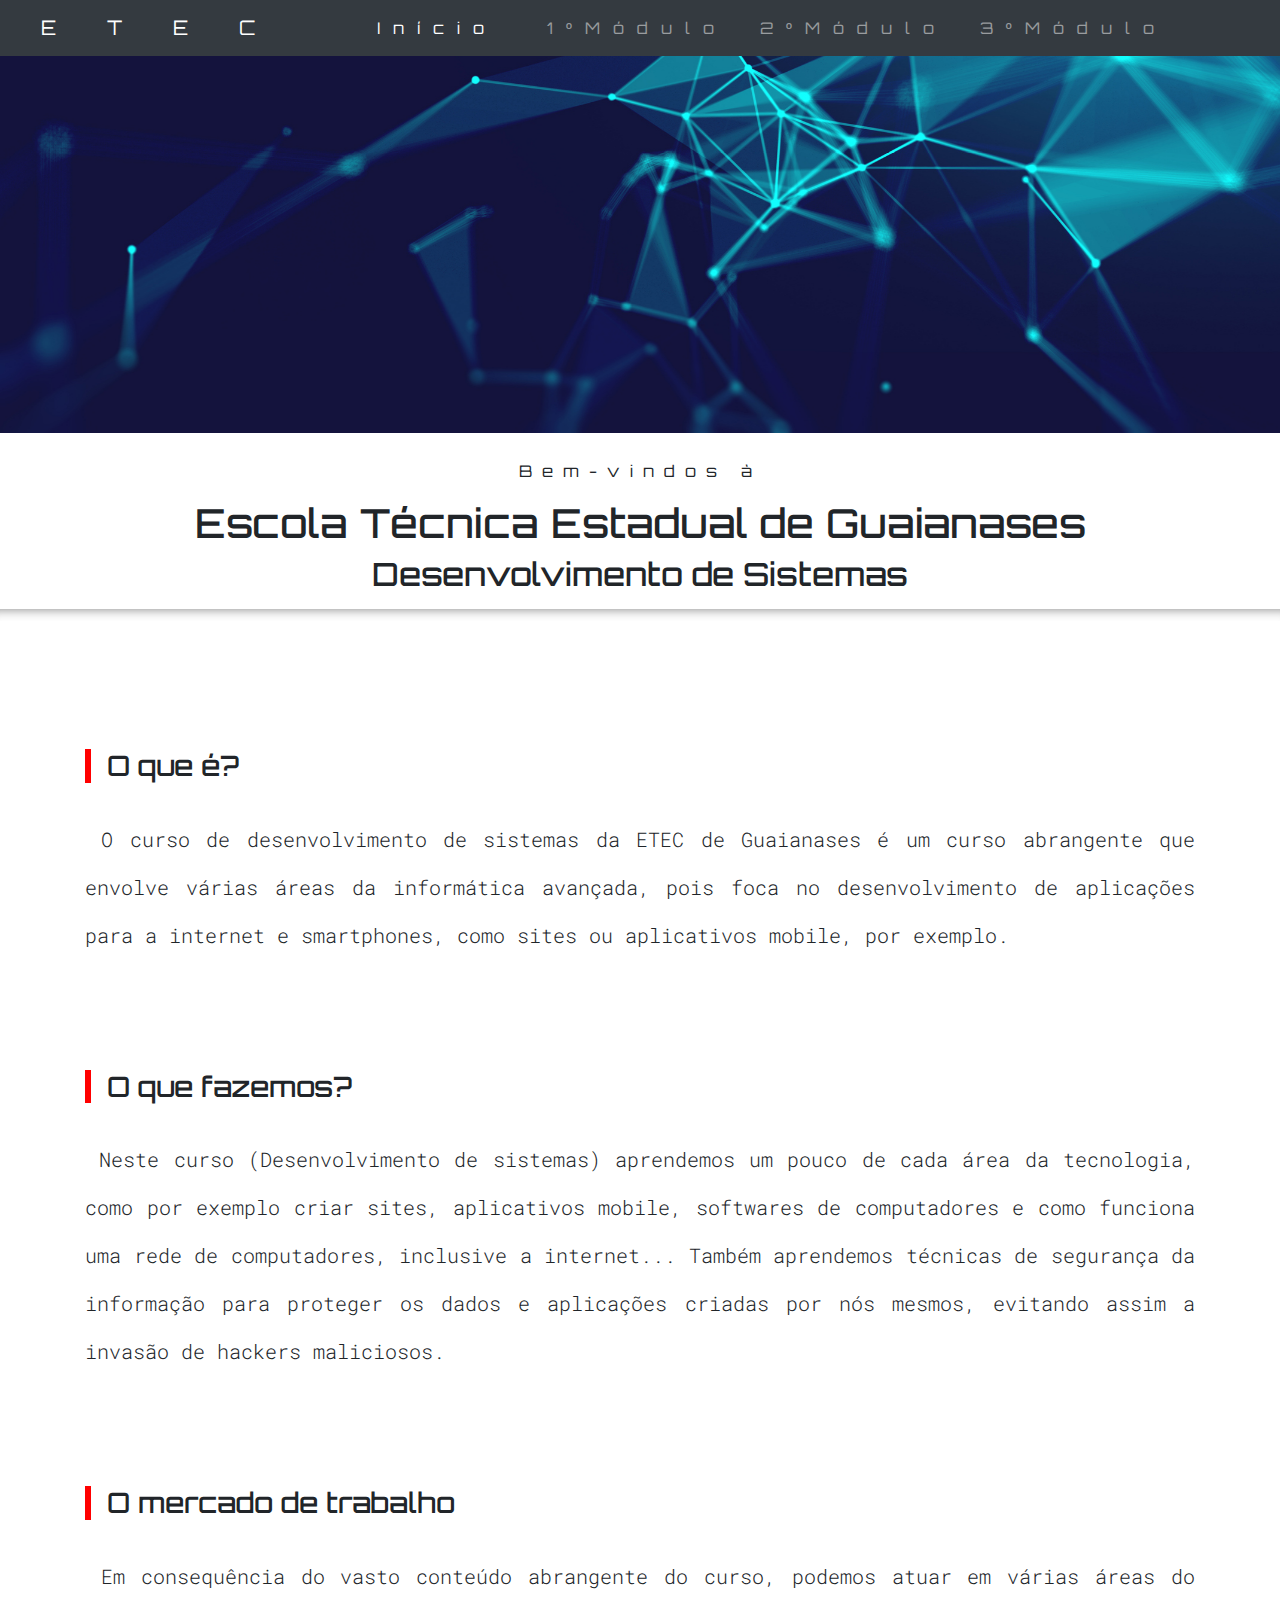
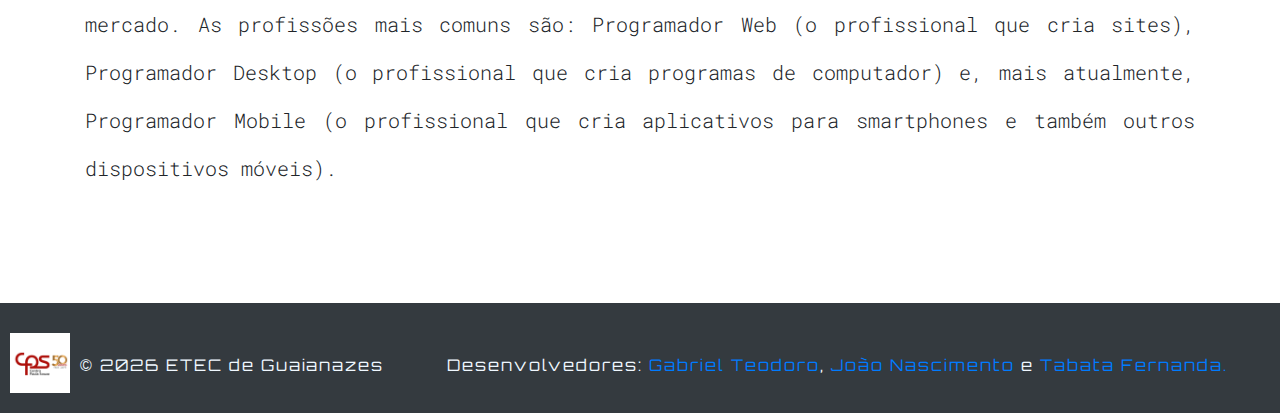
<file: index.html>
<!DOCTYPE html>
<html lang="pt-br">
    <head>
        <meta charset="UTF-8">
        <title>Curso - DS</title>
        <link rel="shortcut icon" type="image/x-icon" href="img/favicon.ico" />
        <link rel="stylesheet" type="text/css" href="css/bootstrap.min.css" />
        <link rel="stylesheet" type="text/css" href="css/style.css" />
    </head>
    <body>
        <header id="header">
            <nav class="navbar navbar-expand-lg navbar-dark bg-dark">
                <a class="navbar-brand" href="index.html">ETEC</a>
                    <button class="navbar-toggler" type="button" data-toggle="collapse" data-target="#navbarNav" aria-controls="navbarNav" aria-expanded="false" aria-label="Toggle navigation">
                        <span class="navbar-toggler-icon"></span>
                    </button>
                <div class="collapse navbar-collapse" id="navbarNav">
                    <ul class="navbar-nav">
                        <li class="nav-item active">
                            <a class="nav-link" href="index.html">Início &nbsp;<span class="sr-only">(current)</span></a>
                        </li>
                        <li class="nav-item">
                            <a class="nav-link" href="modulo1.html">1ºMódulo&nbsp;</a>
                        </li>
                        <li class="nav-item">
                            <a class="nav-link" href="#">2ºMódulo&nbsp;</a>
                        </li>
                        <li class="nav-item">
                            <a class="nav-link" href="#">3ºMódulo</a>
                        </li>
                    </ul>
                </div>
            </nav>

            <div id="carouselExampleSlidesOnly" class="carousel slide" data-ride="carousel">
                <div class="carousel-inner">
                    <div class="carousel-item active">
                        <img src="img/banner1.jpg" class="d-block w-100" alt="Banner 1" />
                    </div>
                    <div class="carousel-item">
                        <img src="img/banner2.jpg" class="d-block w-100" alt="Banner 2">
                    </div>
                    <div class="carousel-item">
                        <img src="img/banner3.jpg" class="d-block w-100" alt="Banner 3">
                    </div>
                </div>
            </div>
            <p class="welcome">Bem-vindos à</p>
            <hgroup>
                <h1 class="header-title">Escola Técnica Estadual de Guaianases</h1>
                <h2 class="header-title">Desenvolvimento de Sistemas</h2>
            </hgroup>
        </header>
        <hr>
        <main class="container">
                <section class="topics">
                    <h3>&nbsp;&nbsp;O que é?</h3>
                    <br>
                    <p class="lead">
                        &nbsp;O curso de desenvolvimento de sistemas da ETEC de Guaianases é um curso abrangente
                        que envolve várias áreas da informática avançada, pois foca no desenvolvimento de aplicações
                        para a internet e smartphones, como sites ou aplicativos mobile, por exemplo.
                    </p>
                </section>
                <section class="topics">
                    <h3>
                        &nbsp;&nbsp;O que fazemos?
                    </h3>
                        <br>
                        <p class="lead">
                            &nbsp;Neste curso (Desenvolvimento de sistemas) aprendemos um pouco de cada área da 
                            tecnologia, 
                            como por exemplo criar sites, aplicativos mobile, softwares de computadores e 
                            como funciona uma rede de computadores, inclusive a internet... 
                            Também aprendemos técnicas de segurança da informação para proteger os dados 
                            e aplicações criadas por nós mesmos, evitando assim a invasão de hackers maliciosos.
                        </p>
                </section>
                <section class="topics">
                    <h3>
                        &nbsp;&nbsp;O mercado de trabalho
                    </h3>
                    <br>
                    <p class="lead">
                        &nbsp;Em consequência do vasto conteúdo abrangente do curso, 
                        podemos atuar em várias áreas do mercado. As profissões mais comuns são: 
                        Programador Web (o profissional que cria sites), Programador Desktop (o profissional 
                        que cria programas de computador) e, mais atualmente, Programador Mobile (o profissional 
                        que cria aplicativos para smartphones e também outros dispositivos móveis).
                    </p>
                </section>
        </main>
        <footer class="footer">
            <div>
                <a href="#header" id="back2top">
                    <img src="img/cps.png" width="60" id="cps-image">
                </a>
                <p id="copyright"></p>
                <p id="developers">
                    Desenvolvedores: <a href="https://github.com/G4L1LE0/" target="_blank">Gabriel Teodoro</a>,
                    <a href="https://github.com/AbdulAlhazred200p" target="_blank">João Nascimento</a>
                    e <a href="https://github.com/t4b4t4F33h" target="_blank">Tabata Fernanda.</a>
                
                </p>
            </div>
        </footer>
        <!-- Bootstrap Dependencies ---------------------------------------------------------------------->
        <script src="https://code.jquery.com/jquery-3.3.1.slim.min.js" integrity="sha384-q8i/X+965DzO0rT7abK41JStQIAqVgRVzpbzo5smXKp4YfRvH+8abtTE1Pi6jizo" crossorigin="anonymous"></script>
        <script src="https://cdnjs.cloudflare.com/ajax/libs/popper.js/1.14.7/umd/popper.min.js" integrity="sha384-UO2eT0CpHqdSJQ6hJty5KVphtPhzWj9WO1clHTMGa3JDZwrnQq4sF86dIHNDz0W1" crossorigin="anonymous"></script>
        <script src="js/bootstrap.min.js"></script>

        <!-- jQuery -->
        <script src="https://ajax.googleapis.com/ajax/libs/jquery/2.1.1/jquery.min.js"></script>
        
        <script type="text/javascript">
            var lastScrollTop = 0;
            $(window).scroll(function(event){
                var st = $(this).scrollTop();
                
                if (st < lastScrollTop || st === 0)
                    $('.navbar').slideDown("fast");
                else
                    $('.navbar').slideUp("fast");
                
                lastScrollTop = st;
            });

            var date = new Date();
            document.getElementById("copyright").innerHTML = "&copy; " + date.getFullYear() + " ETEC de Guaianazes";
        </script>
    </body>
</html>
</file>
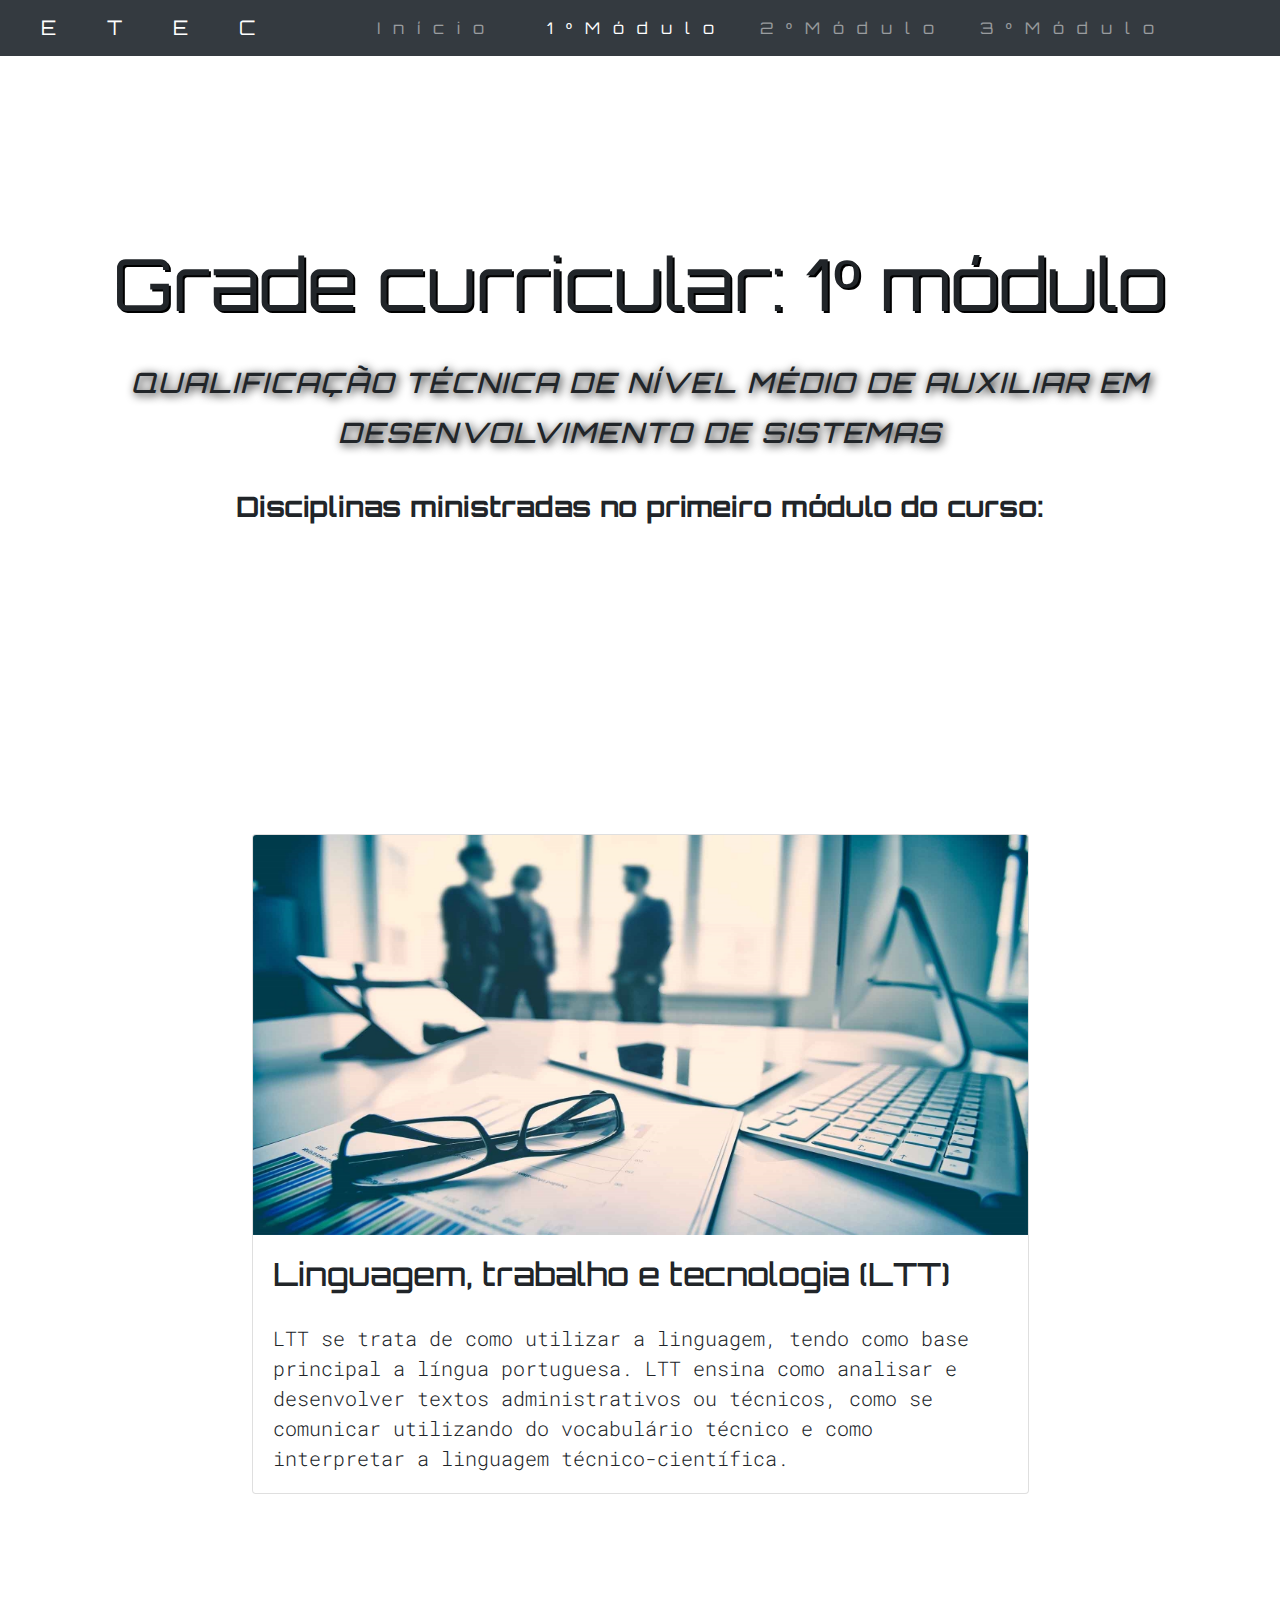
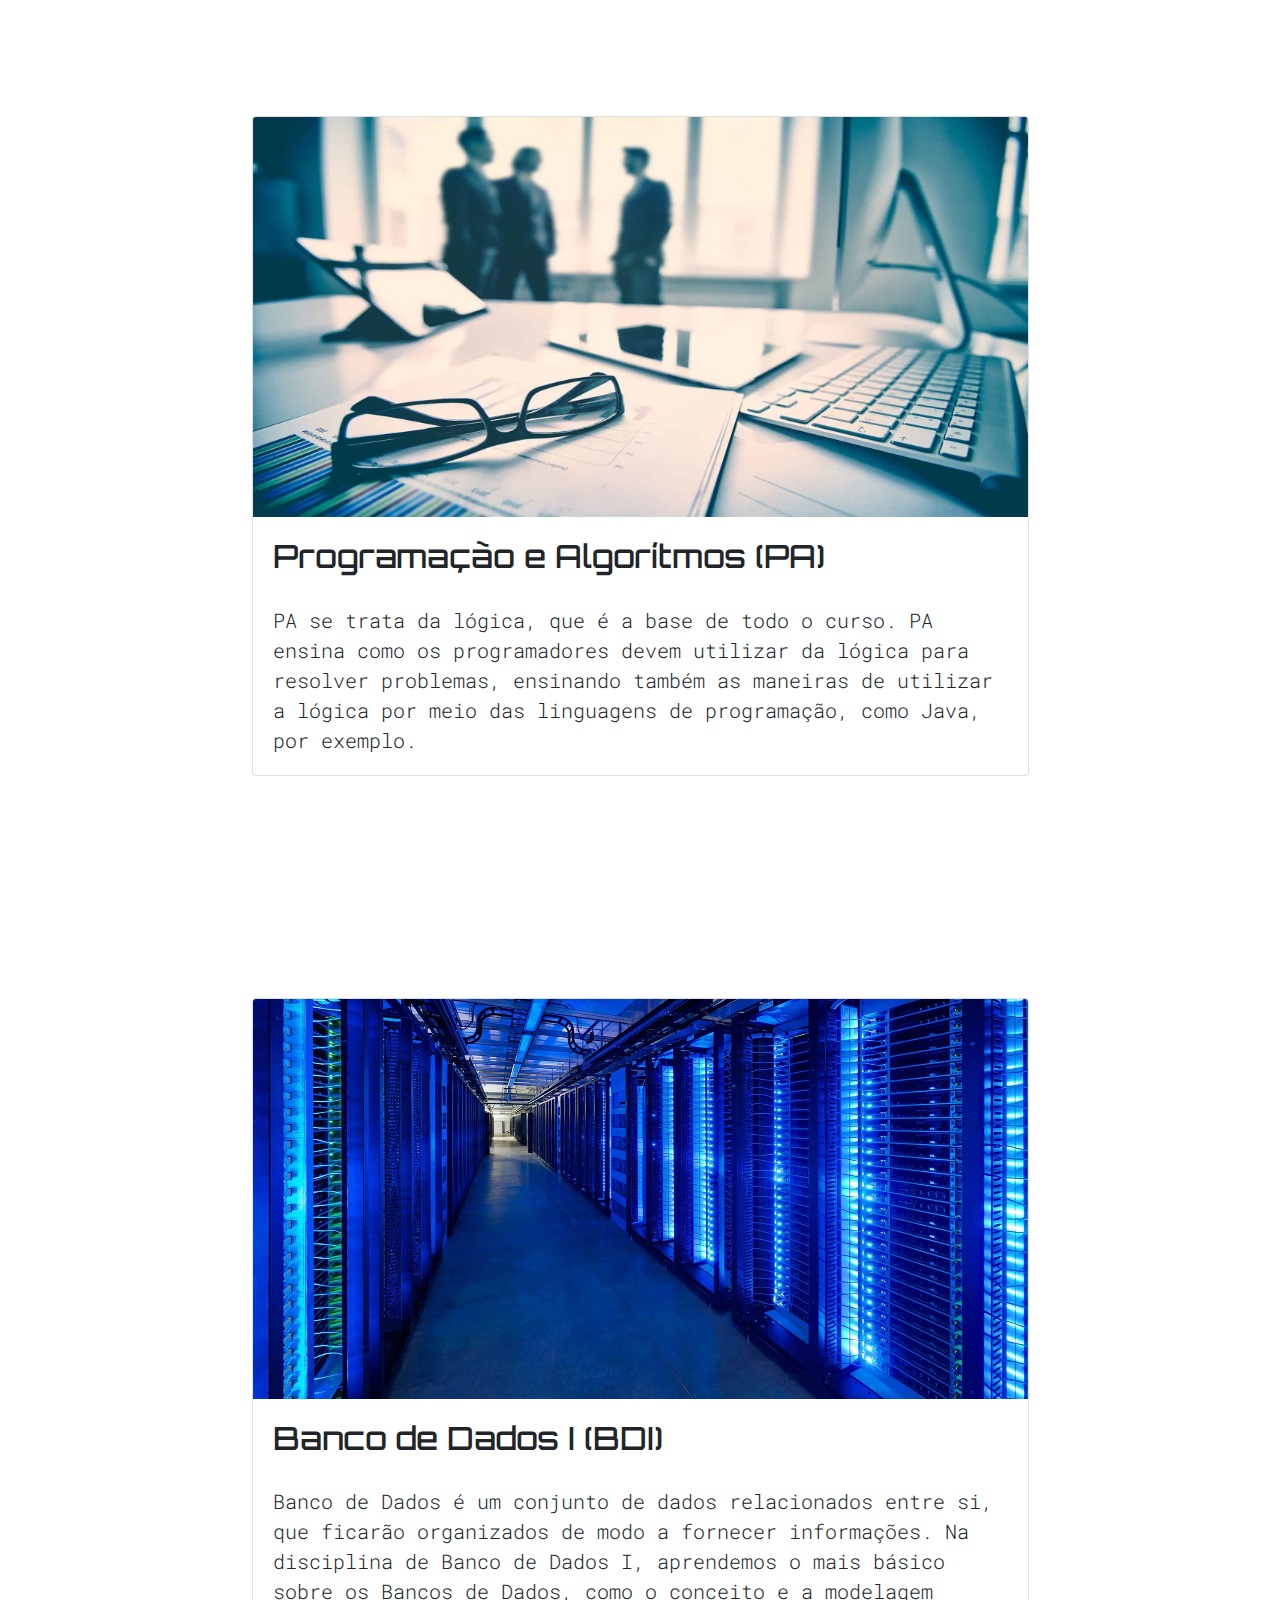
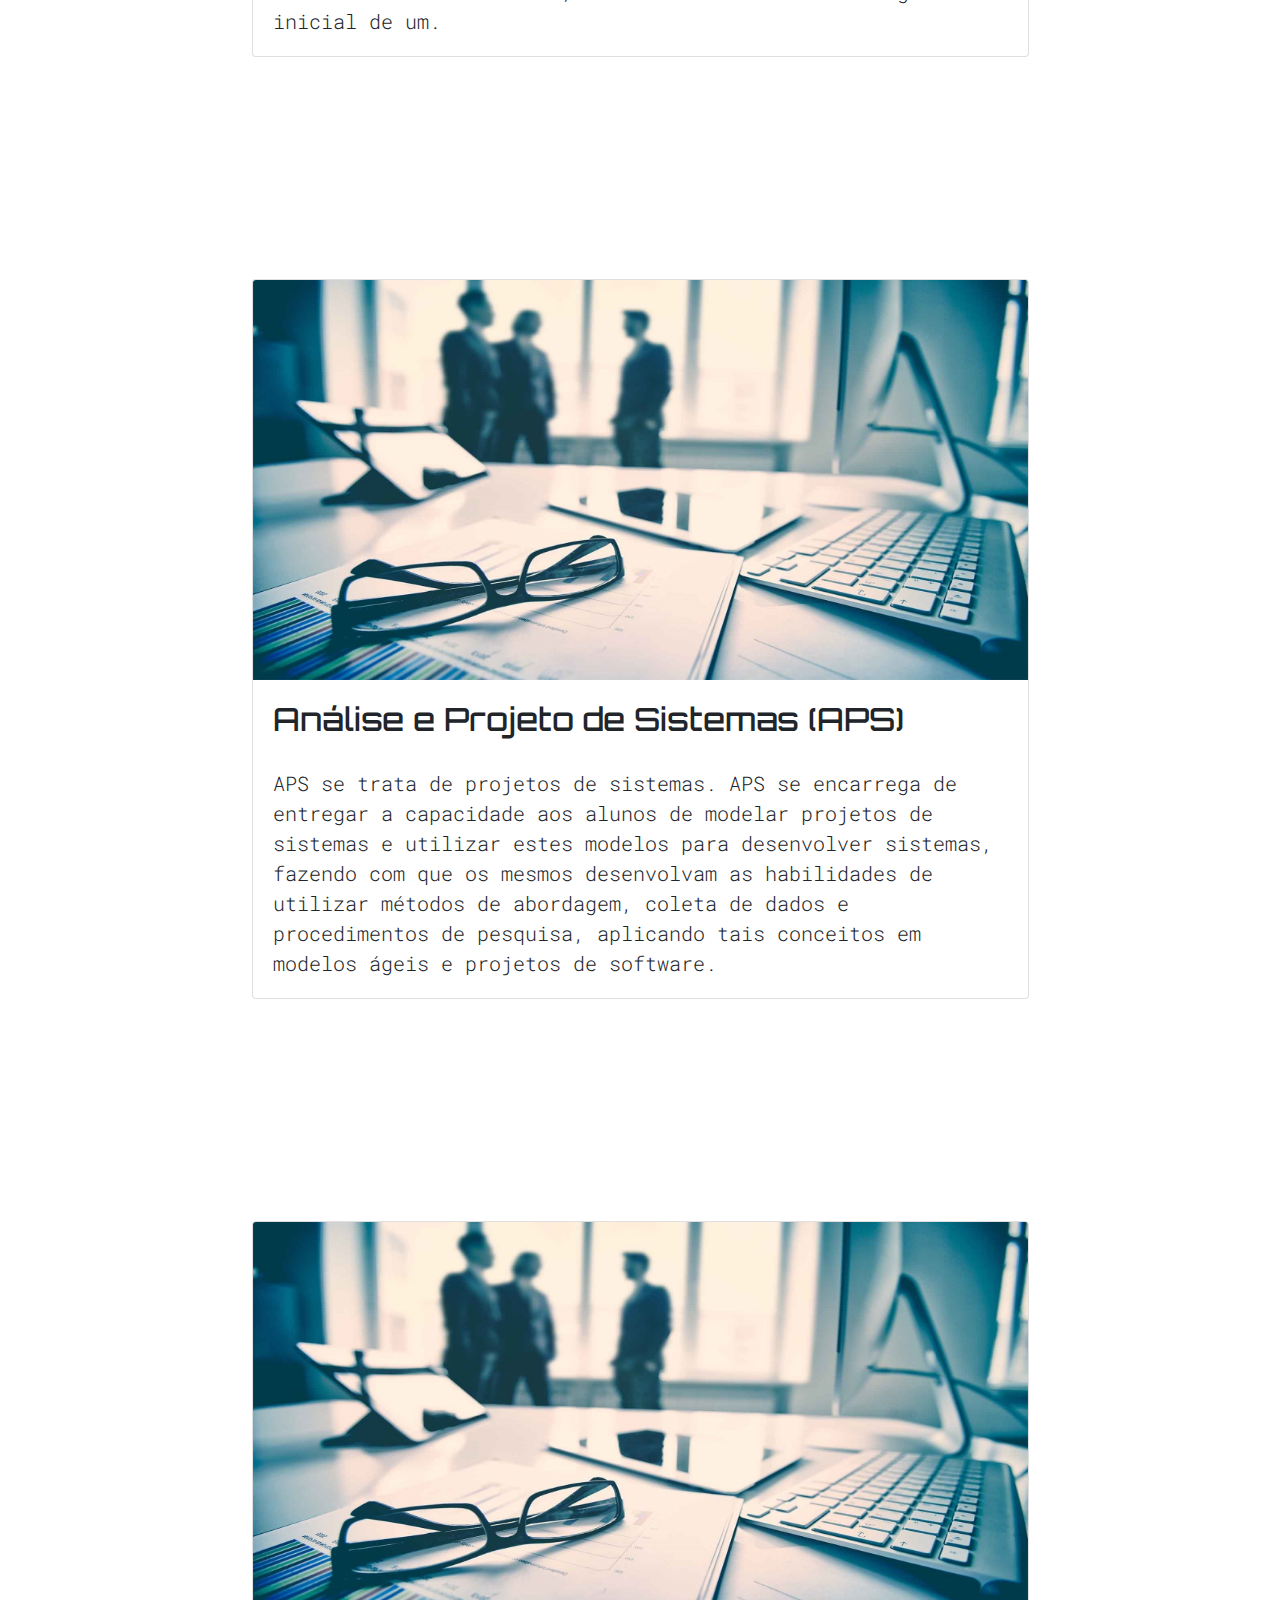
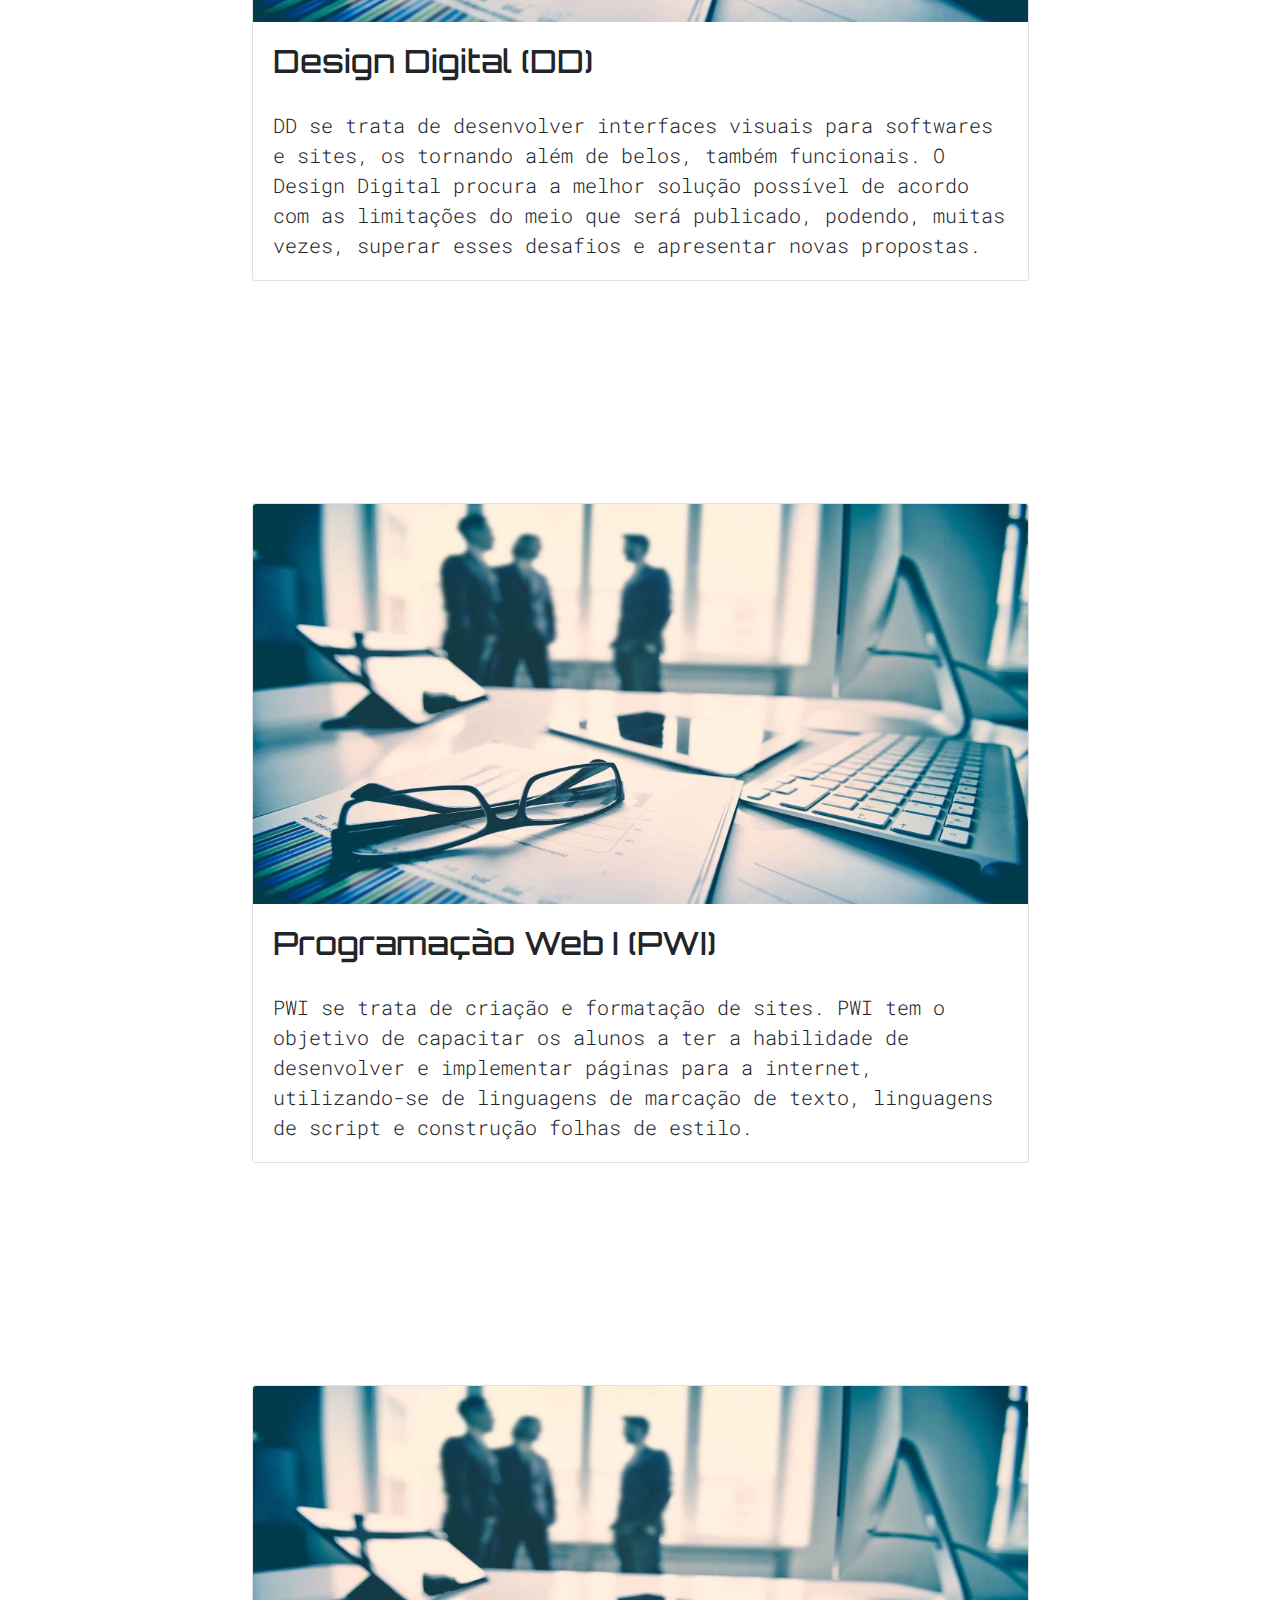
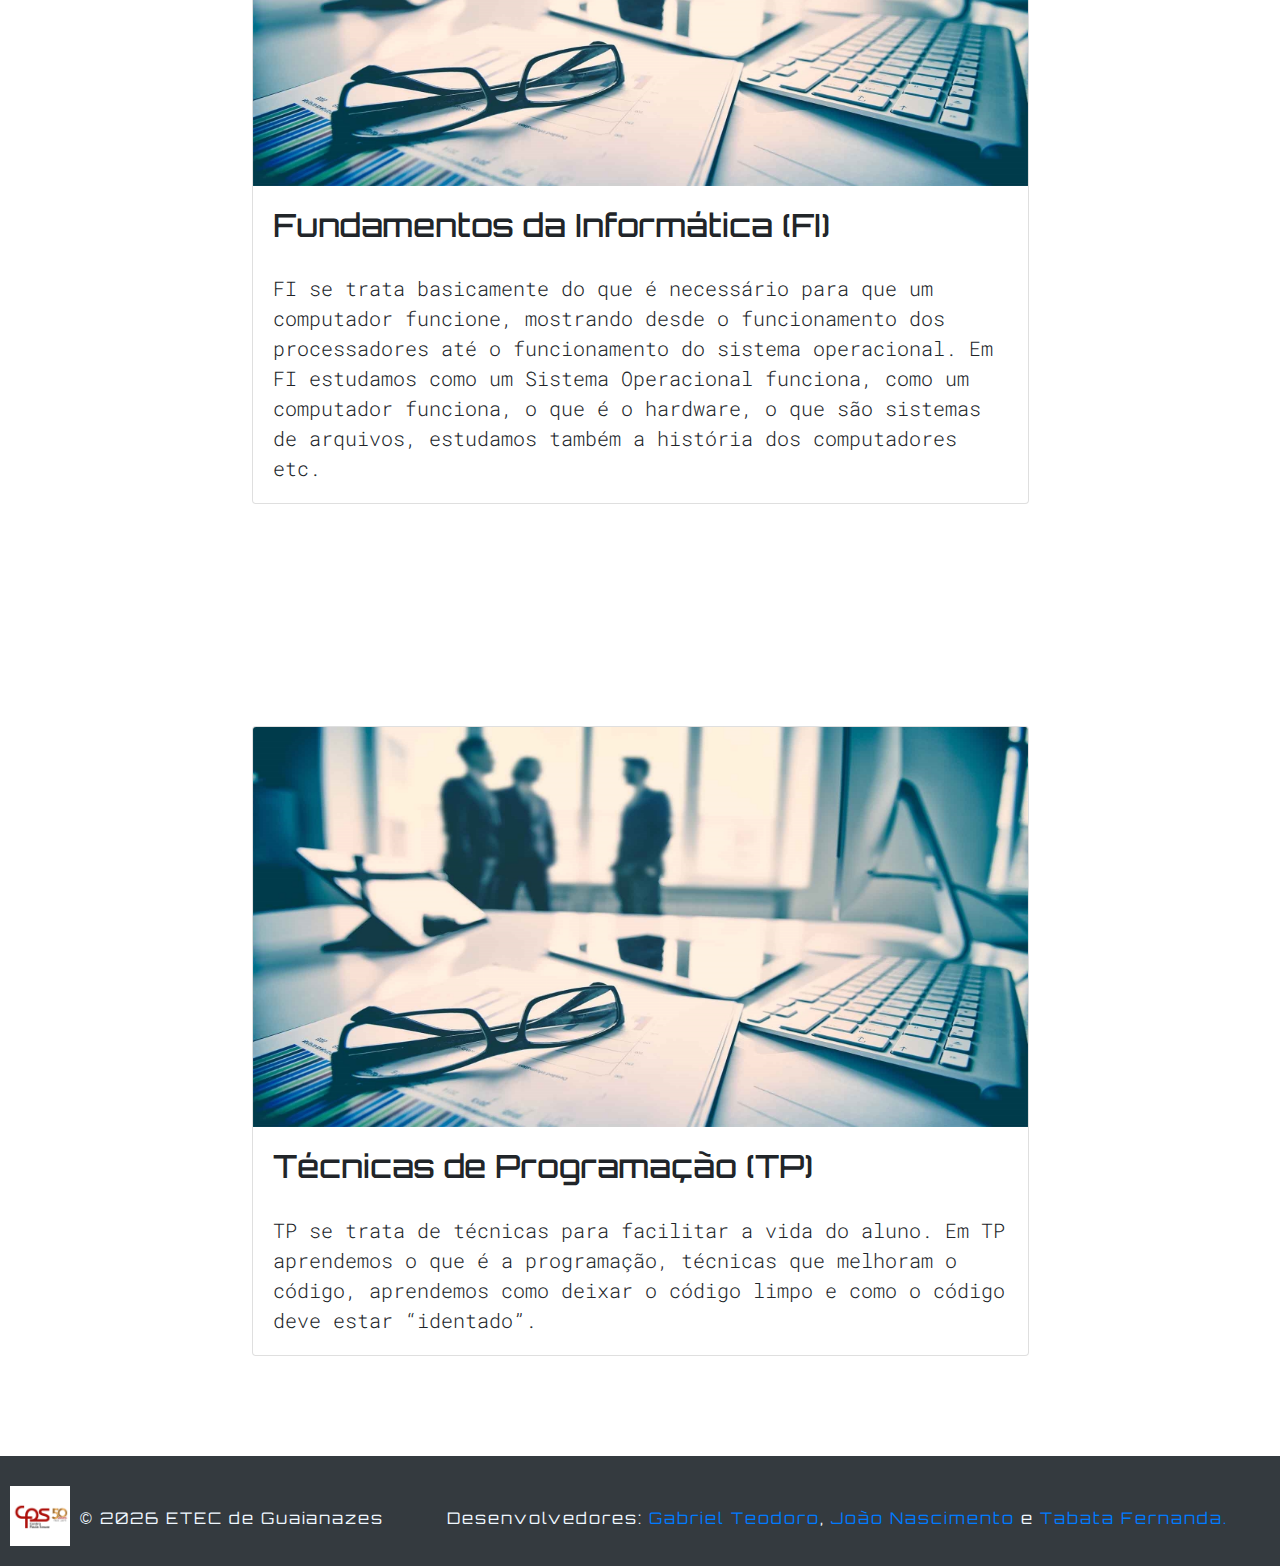
<file: modulo1.html>
<!DOCTYPE html>
<html lang="pt-br">
    <head>
        <meta charset="UTF-8">
        <title>1º Módulo</title>
        <link rel="shortcut icon" type="image/x-icon" href="img/favicon.ico" />
        <link rel="stylesheet" type="text/css" href="css/bootstrap.min.css" />
        <link rel="stylesheet" type="text/css" href="css/style.css" />
    </head>
    <body>
        <header>
            <nav class="navbar navbar-expand-lg navbar-dark bg-dark">
                <a class="navbar-brand" href="index.html">ETEC</a>
                    <button class="navbar-toggler" type="button" data-toggle="collapse" data-target="#navbarNav" aria-controls="navbarNav" aria-expanded="false" aria-label="Toggle navigation">
                        <span class="navbar-toggler-icon"></span>
                    </button>
                <div class="collapse navbar-collapse" id="navbarNav">
                    <ul class="navbar-nav">
                        <li class="nav-item">
                            <a class="nav-link" href="index.html">Início &nbsp;</a>
                        </li>
                        <li class="nav-item active">
                            <a class="nav-link" href="modulo1.html">1ºMódulo&nbsp;<span class="sr-only">(current)</span></a>
                        </li>
                        <li class="nav-item">
                            <a class="nav-link" href="modulo2.html">2ºMódulo&nbsp;</a>
                        </li>
                        <li class="nav-item">
                            <a class="nav-link" href="modulo3.html">3ºMódulo</a>
                        </li>
                    </ul>
                </div>
            </nav>
        </header>
        <br><br><br><br><br><br><br><br><br><br>
            <h1 class="text-center display-3" style="text-shadow: 2px 2px black">Grade curricular: 1º módulo</h1>
            <br>
            <h3 class="text-center" style="letter-spacing: 2px; line-height: 50px; text-shadow: 2px 2px 10px black"><em>QUALIFICAÇÃO TÉCNICA DE NÍVEL MÉDIO DE AUXILIAR EM <wbr>DESENVOLVIMENTO DE SISTEMAS</em></h3>
            <br>
            <h3 class="text-center"><b>Disciplinas ministradas no primeiro módulo do curso:</b></h3>
        <div class="util-space"></div>

        <main class="container">


            <div class="card mb-3">
                <img src="img/subject-ltt.jpg" class="card-img-top" alt="...">
                <div class="card-body">
                    <h2 class="card-title">Linguagem, trabalho e tecnologia (LTT)</h2>
                    <p class="card-text lead">LTT se trata de como utilizar a linguagem, tendo como base principal a língua portuguesa. LTT ensina como analisar e desenvolver textos administrativos ou técnicos, como se comunicar utilizando do vocabulário técnico e como interpretar a linguagem técnico-científica. </p>
                </div>
            </div>
        
            <div class="card mb-3">
                <img src="img/subject-ltt.jpg" class="card-img-top" alt="...">
                <div class="card-body">
                    <h2 class="card-title">Programação e Algorítmos (PA)</h2>
                    <p class="card-text lead">PA se trata da lógica, que é a base de todo o curso. PA ensina como os programadores devem utilizar da lógica para resolver problemas, ensinando também as maneiras de utilizar a lógica por meio das linguagens de programação, como Java, por exemplo.</p>
                </div>
            </div>

            <div class="card mb-3">
                <img src="img/freezer.jpg" class="card-img-top" alt="...">
                <div class="card-body">
                    <h2 class="card-title">Banco de Dados I (BDI) </h2>
                    <p class="card-text lead">Banco de Dados é um conjunto de dados relacionados entre si, que ficarão organizados de modo a fornecer informações. Na disciplina de Banco de Dados I, aprendemos o mais básico sobre os Bancos de Dados, como o conceito e a modelagem inicial de um.  </p>
                </div>
            </div>

            <div class="card mb-3">
                <img src="img/subject-ltt.jpg" class="card-img-top" alt="...">
                <div class="card-body">
                    <h2 class="card-title">Análise e Projeto de Sistemas (APS)</h2>
                    <p class="card-text lead">APS se trata de projetos de sistemas. APS se encarrega de entregar a capacidade aos alunos de modelar projetos de sistemas e utilizar estes modelos para desenvolver sistemas, fazendo com que os mesmos desenvolvam as habilidades de utilizar métodos de abordagem, coleta de dados e procedimentos de pesquisa, aplicando tais conceitos em modelos ágeis e projetos de software.</p>
                </div>
            </div>

            <div class="card mb-3">
                <img src="img/subject-ltt.jpg" class="card-img-top" alt="...">
                <div class="card-body">
                    <h2 class="card-title">Design Digital (DD)</h2>
                    <p class="card-text lead">DD se trata de desenvolver interfaces visuais para softwares e sites, os tornando além de belos, também funcionais. O Design Digital procura a melhor solução possível de acordo com as limitações do meio que será publicado, podendo, muitas vezes, superar esses desafios e apresentar novas propostas.</p>
                </div>
            </div>

            <div class="card mb-3">
                <img src="img/subject-ltt.jpg" class="card-img-top" alt="...">
                <div class="card-body">
                    <h2 class="card-title">Programação Web I (PWI)</h2>
                    <p class="card-text lead">PWI se trata de criação e formatação de sites. PWI tem o objetivo de capacitar os alunos a ter a habilidade de desenvolver e implementar páginas para a internet, utilizando-se de linguagens de marcação de texto, linguagens de script e construção folhas de estilo. </p>
                </div>
            </div>

            <div class="card mb-3">
                <img src="img/subject-ltt.jpg" class="card-img-top" alt="...">
                <div class="card-body">
                    <h2 class="card-title">Fundamentos da Informática (FI)</h2>
                    <p class="card-text lead">FI se trata basicamente do que é necessário para que um computador funcione, mostrando desde o funcionamento dos processadores até o funcionamento do sistema operacional. Em FI estudamos como um Sistema Operacional funciona, como um computador funciona, o que é o hardware, o que são sistemas de arquivos, estudamos também a história dos computadores etc.</p>
                </div>
            </div>

            <div class="card mb-3">
                <img src="img/subject-ltt.jpg" class="card-img-top" alt="...">
                <div class="card-body">
                    <h2 class="card-title">Técnicas de Programação (TP)</h2>
                    <p class="card-text lead">TP se trata de técnicas para facilitar a vida do aluno. Em TP aprendemos o que é a programação, técnicas que melhoram o código, aprendemos como deixar o código limpo e como o código deve estar “identado”.</p>
                </div>
            </div>
        </main>
        <footer class="footer">
                <div>
                    <a href="#header" id="back2top">
                        <img src="img/cps.png" width="60" id="cps-image">
                    </a>
                    <p id="copyright"></p>
                    <p id="developers">
                        Desenvolvedores: <a href="https://github.com/G4L1LE0/" target="_blank">Gabriel Teodoro</a>,
                        <a href="https://github.com/AbdulAlhazred200p" target="_blank">João Nascimento</a>
                        e <a href="https://github.com/t4b4t4F33h" target="_blank">Tabata Fernanda.</a>
                    
                    </p>
                </div>
        </footer>
        <!-- Bootstrap Dependencies ---------------------------------------------------------------------->
        <script src="https://code.jquery.com/jquery-3.3.1.slim.min.js" integrity="sha384-q8i/X+965DzO0rT7abK41JStQIAqVgRVzpbzo5smXKp4YfRvH+8abtTE1Pi6jizo" crossorigin="anonymous"></script>
        <script src="https://cdnjs.cloudflare.com/ajax/libs/popper.js/1.14.7/umd/popper.min.js" integrity="sha384-UO2eT0CpHqdSJQ6hJty5KVphtPhzWj9WO1clHTMGa3JDZwrnQq4sF86dIHNDz0W1" crossorigin="anonymous"></script>
        <script src="js/bootstrap.min.js"></script>

        <!-- jQuery -->
        <script src="https://ajax.googleapis.com/ajax/libs/jquery/2.1.1/jquery.min.js"></script>
        
        <script type="text/javascript">
            var lastScrollTop = 0;
            $(window).scroll(function(event){
                var st = $(this).scrollTop();
                
                if (st < lastScrollTop || st === 0)
                    $('.navbar').slideDown("fast");
                else
                    $('.navbar').slideUp("fast");
                
                lastScrollTop = st;
            });

            var date = new Date();
            document.getElementById("copyright").innerHTML = "&copy; " + date.getFullYear() + " ETEC de Guaianazes";
        </script>
    </body>
</html>
</file>
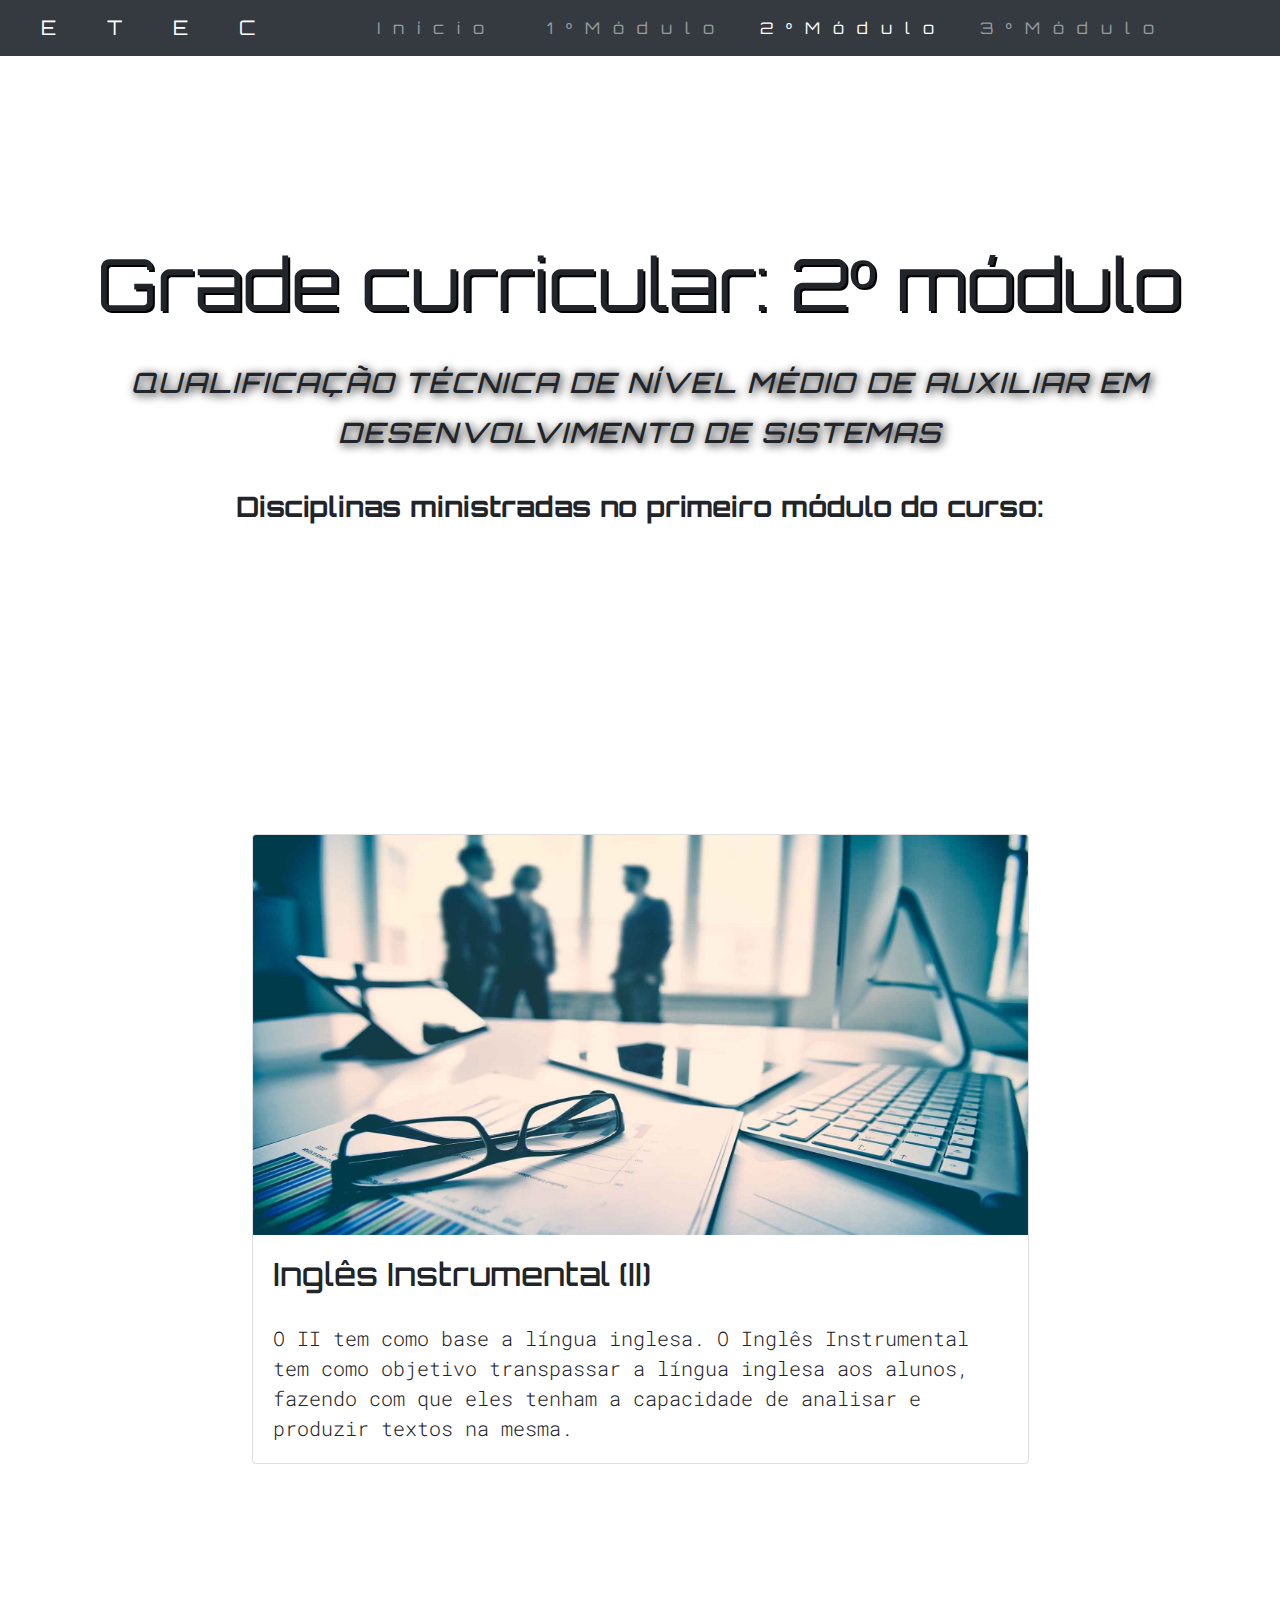
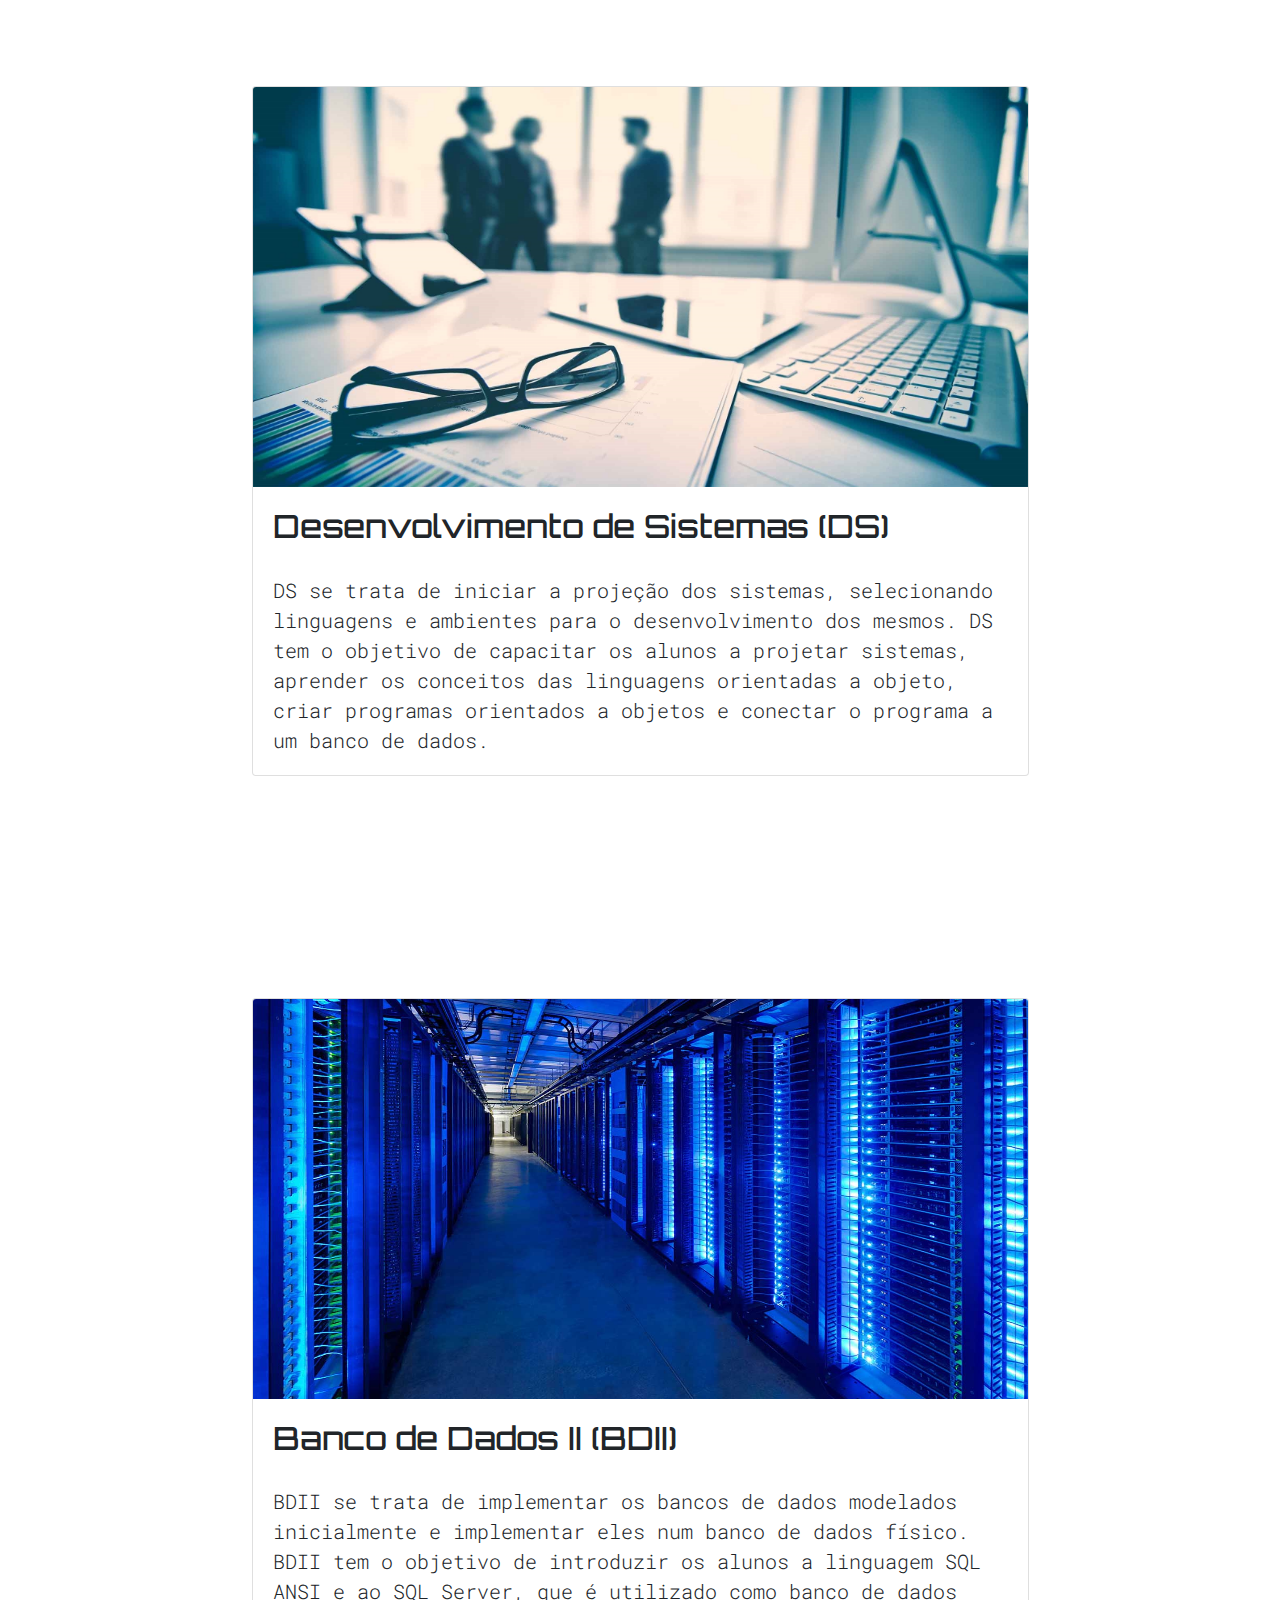
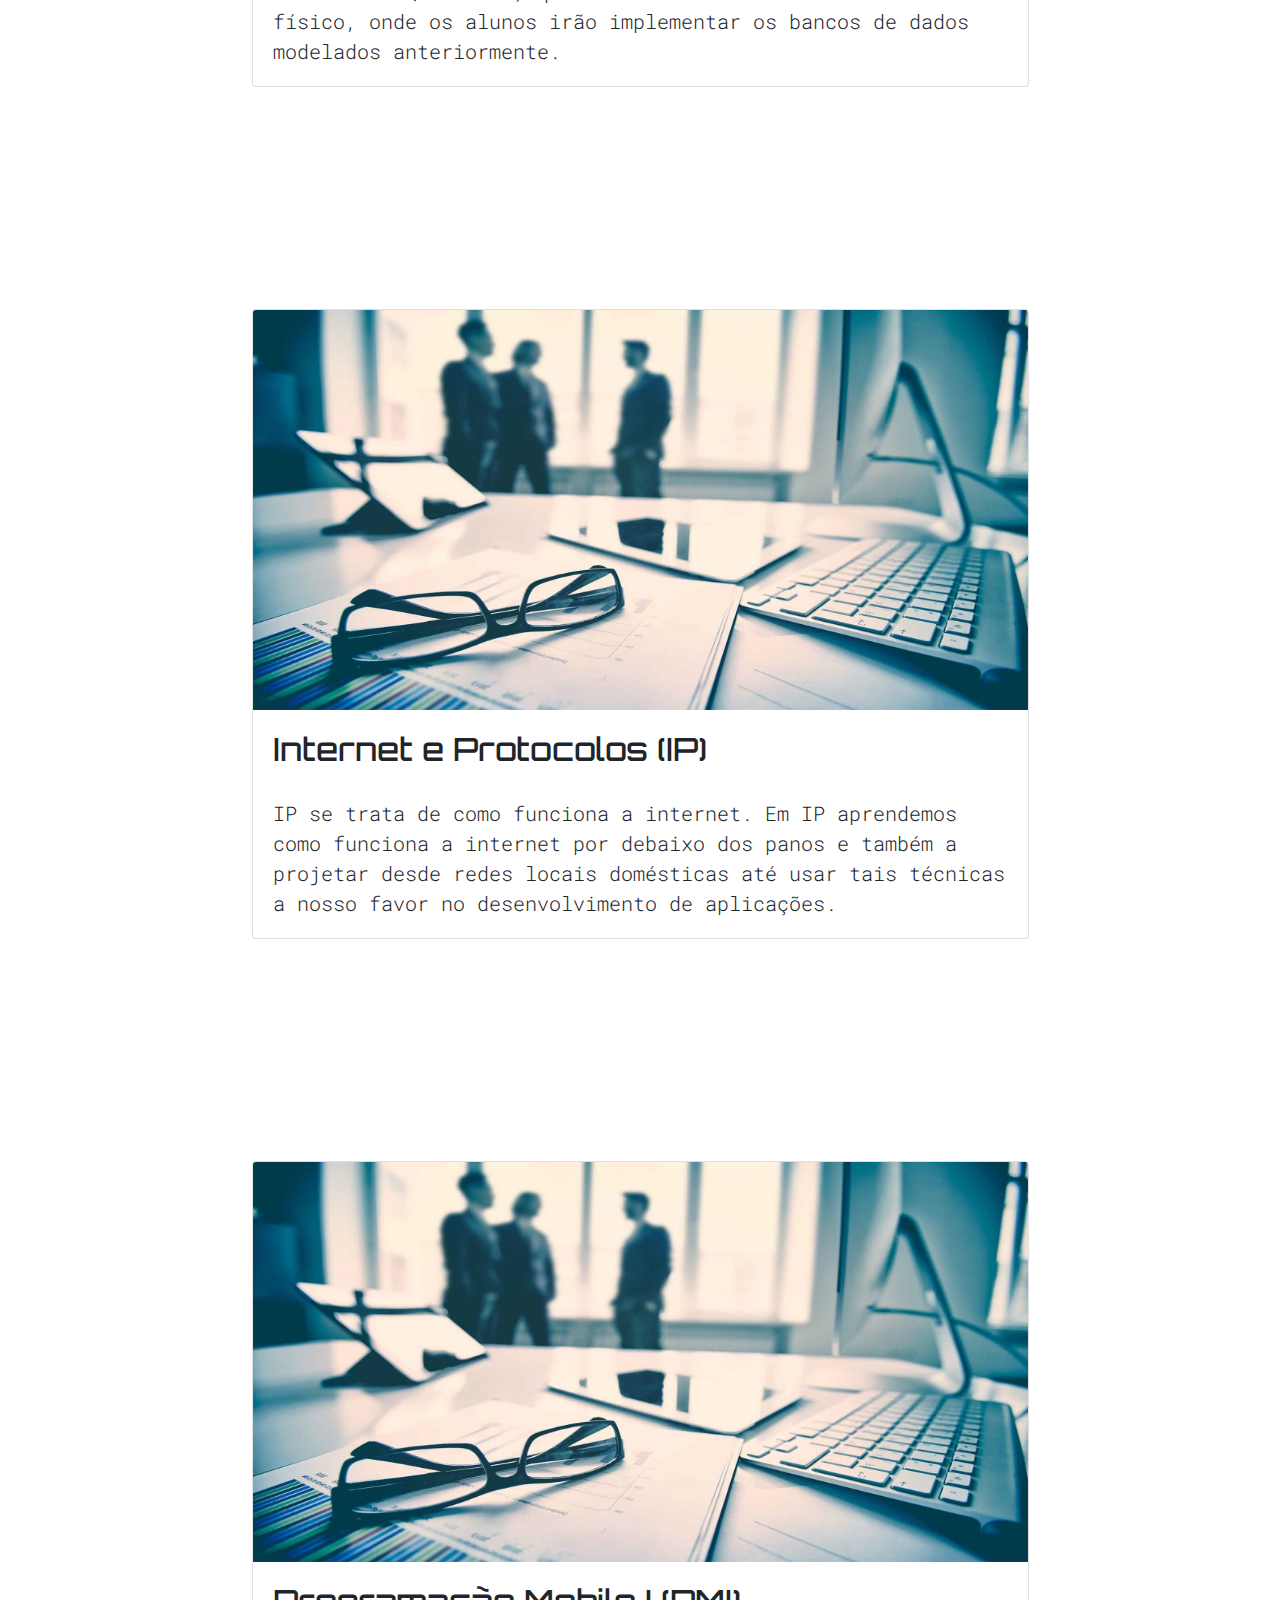
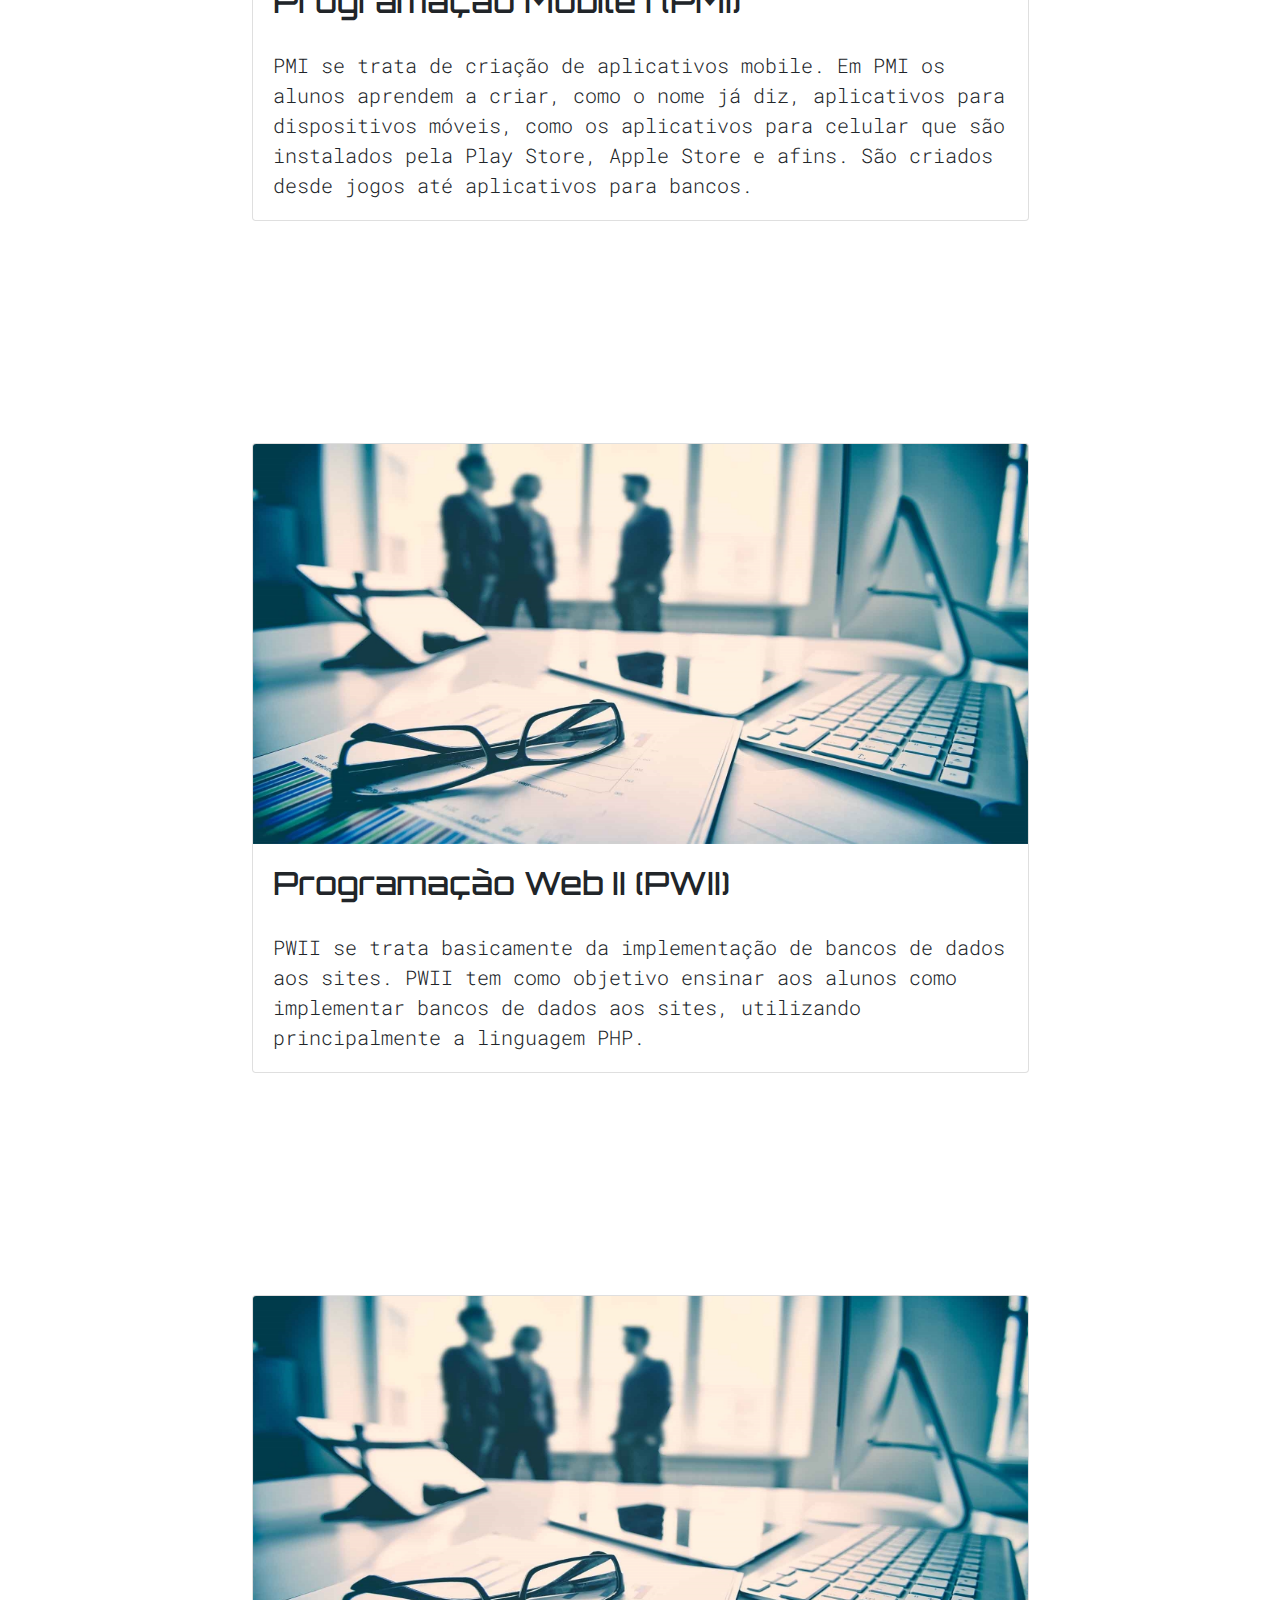
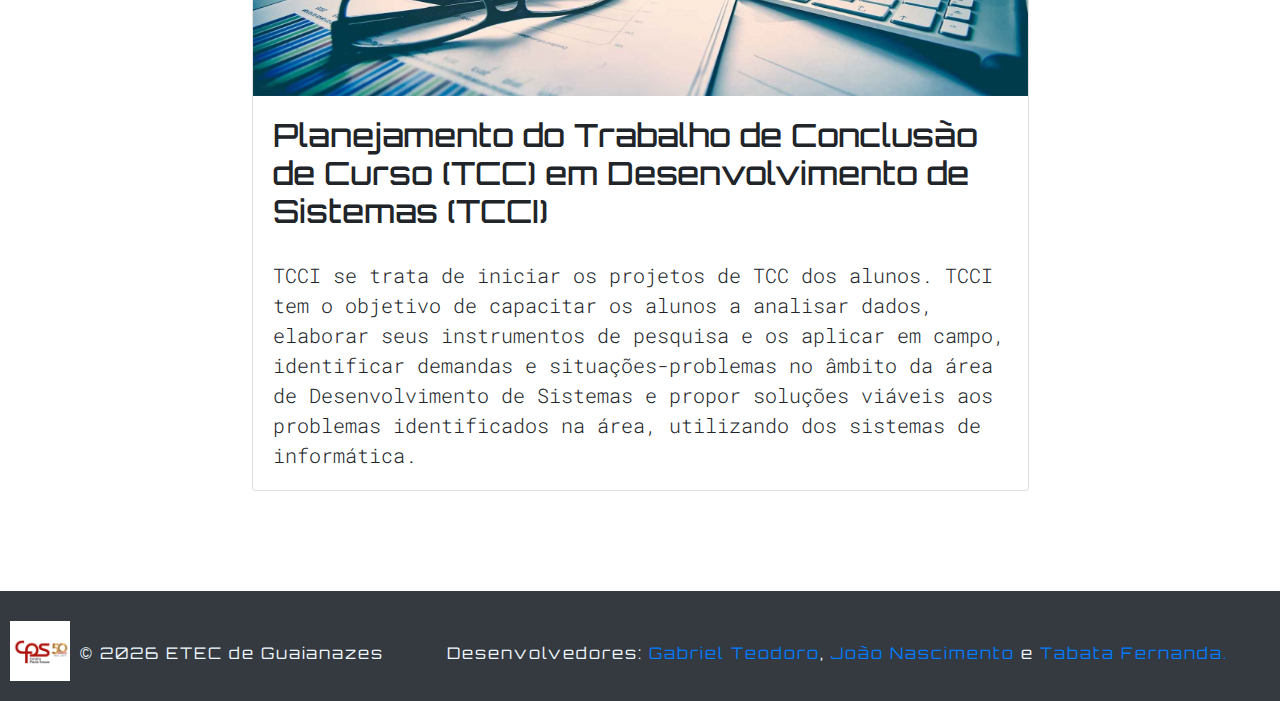
<file: modulo2.html>
<!DOCTYPE html>
<html lang="pt-br">
    <head>
        <meta charset="UTF-8">
        <title>1º Módulo</title>
        <link rel="shortcut icon" type="image/x-icon" href="img/favicon.ico" />
        <link rel="stylesheet" type="text/css" href="css/bootstrap.min.css" />
        <link rel="stylesheet" type="text/css" href="css/style.css" />
    </head>
    <body>
        <header>
            <nav class="navbar navbar-expand-lg navbar-dark bg-dark">
                <a class="navbar-brand" href="index.html">ETEC</a>
                    <button class="navbar-toggler" type="button" data-toggle="collapse" data-target="#navbarNav" aria-controls="navbarNav" aria-expanded="false" aria-label="Toggle navigation">
                        <span class="navbar-toggler-icon"></span>
                    </button>
                <div class="collapse navbar-collapse" id="navbarNav">
                    <ul class="navbar-nav">
                        <li class="nav-item">
                            <a class="nav-link" href="index.html">Início &nbsp;</a>
                        </li>
                        <li class="nav-item">
                            <a class="nav-link" href="modulo1.html">1ºMódulo&nbsp;</a>
                        </li>
                        <li class="nav-item active">
                            <a class="nav-link" href="modulo2.html">2ºMódulo&nbsp;<span class="sr-only">(current)</span></a>
                        </li>
                        <li class="nav-item">
                            <a class="nav-link" href="modulo3.html">3ºMódulo</a>
                        </li>
                    </ul>
                </div>
            </nav>
        </header>
        <br><br><br><br><br><br><br><br><br><br>
            <h1 class="text-center display-3" style="text-shadow: 2px 2px black">Grade curricular: 2º módulo</h1>
            <br>
            <h3 class="text-center" style="letter-spacing: 2px; line-height: 50px; text-shadow: 2px 2px 10px black"><em>QUALIFICAÇÃO TÉCNICA DE NÍVEL MÉDIO DE AUXILIAR EM <wbr>DESENVOLVIMENTO DE SISTEMAS</em></h3>
            <br>
            <h3 class="text-center"><b>Disciplinas ministradas no primeiro módulo do curso:</b></h3>
        <div class="util-space"></div>

        <main class="container">


            <div class="card mb-3">
                <img src="img/subject-ltt.jpg" class="card-img-top" alt="...">
                <div class="card-body">
                    <h2 class="card-title">Inglês Instrumental (II)</h2>
                    <p class="card-text lead">O II tem como base a língua inglesa. O Inglês Instrumental tem como objetivo transpassar a língua inglesa aos alunos, fazendo com que eles tenham a capacidade de analisar e produzir textos na mesma.</p>
                </div>
            </div>
        
            <div class="card mb-3">
                <img src="img/subject-ltt.jpg" class="card-img-top" alt="...">
                <div class="card-body">
                    <h2 class="card-title">Desenvolvimento de Sistemas (DS)</h2>
                    <p class="card-text lead">DS se trata de iniciar a projeção dos sistemas, selecionando linguagens e ambientes para o desenvolvimento dos mesmos. DS tem o objetivo de capacitar os alunos a projetar sistemas, aprender os conceitos das linguagens orientadas a objeto, criar programas orientados a objetos e conectar o programa a um banco de dados.</p>
                </div>
            </div>

            <div class="card mb-3">
                <img src="img/freezer.jpg" class="card-img-top" alt="...">
                <div class="card-body">
                    <h2 class="card-title">Banco de Dados II (BDII) </h2>
                    <p class="card-text lead">BDII se trata de implementar os bancos de dados modelados inicialmente e implementar eles num banco de dados físico. BDII tem o objetivo de introduzir os alunos a linguagem SQL ANSI e ao SQL Server, que é utilizado como banco de dados físico, onde os alunos irão implementar os bancos de dados modelados anteriormente.  </p>
                </div>
            </div>

            <div class="card mb-3">
                <img src="img/subject-ltt.jpg" class="card-img-top" alt="...">
                <div class="card-body">
                    <h2 class="card-title">Internet e Protocolos (IP)</h2>
                    <p class="card-text lead">IP se trata de como funciona a internet. Em IP aprendemos como funciona a internet por debaixo dos panos e também a projetar desde redes locais domésticas até usar tais técnicas a nosso favor no desenvolvimento de aplicações.</p>
                </div>
            </div>

            <div class="card mb-3">
                <img src="img/subject-ltt.jpg" class="card-img-top" alt="...">
                <div class="card-body">
                    <h2 class="card-title">Programação Mobile I (PMI)</h2>
                    <p class="card-text lead">PMI se trata de criação de aplicativos mobile. Em PMI os alunos aprendem a criar, como o nome já diz, aplicativos para dispositivos móveis, como os aplicativos para celular que são instalados pela Play Store, Apple Store e afins. São criados desde jogos até aplicativos para bancos.</p>
                </div>
            </div>

            <div class="card mb-3">
                <img src="img/subject-ltt.jpg" class="card-img-top" alt="...">
                <div class="card-body">
                    <h2 class="card-title">Programação Web II (PWII)</h2>
                    <p class="card-text lead">PWII se trata basicamente da implementação de bancos de dados aos sites. PWII tem como objetivo ensinar aos alunos como implementar bancos de dados aos sites, utilizando principalmente a linguagem PHP.</p>
                </div>
            </div>

            <div class="card mb-3">
                <img src="img/subject-ltt.jpg" class="card-img-top" alt="...">
                <div class="card-body">
                    <h2 class="card-title">Planejamento do Trabalho de Conclusão de Curso (TCC) em Desenvolvimento de Sistemas (TCCI)</h2>
                    <p class="card-text lead">TCCI se trata de iniciar os projetos de TCC dos alunos. TCCI tem o objetivo de capacitar os alunos a analisar dados, elaborar seus instrumentos de pesquisa e os aplicar em campo, identificar demandas e situações-problemas no âmbito da área de Desenvolvimento de Sistemas e propor soluções viáveis aos problemas identificados na área, utilizando dos sistemas de informática. </p>
                </div>
            </div>

            
        </main>

    <footer class="footer">
            <div>
                <a href="#header" id="back2top">
                    <img src="img/cps.png" width="60" id="cps-image">
                </a>
                <p id="copyright"></p>
                <p id="developers">
                    Desenvolvedores: <a href="https://github.com/G4L1LE0/" target="_blank">Gabriel Teodoro</a>,
                    <a href="https://github.com/AbdulAlhazred200p" target="_blank">João Nascimento</a>
                    e <a href="https://github.com/t4b4t4F33h" target="_blank">Tabata Fernanda.</a>
                
                </p>
            </div>
        </footer>
        <!-- Bootstrap Dependencies ---------------------------------------------------------------------->
        <script src="https://code.jquery.com/jquery-3.3.1.slim.min.js" integrity="sha384-q8i/X+965DzO0rT7abK41JStQIAqVgRVzpbzo5smXKp4YfRvH+8abtTE1Pi6jizo" crossorigin="anonymous"></script>
        <script src="https://cdnjs.cloudflare.com/ajax/libs/popper.js/1.14.7/umd/popper.min.js" integrity="sha384-UO2eT0CpHqdSJQ6hJty5KVphtPhzWj9WO1clHTMGa3JDZwrnQq4sF86dIHNDz0W1" crossorigin="anonymous"></script>
        <script src="js/bootstrap.min.js"></script>

        <!-- jQuery -->
        <script src="https://ajax.googleapis.com/ajax/libs/jquery/2.1.1/jquery.min.js"></script>
        
        <script type="text/javascript">
            var lastScrollTop = 0;
            $(window).scroll(function(event){
                var st = $(this).scrollTop();
                
                if (st < lastScrollTop || st === 0)
                    $('.navbar').slideDown("fast");
                else
                    $('.navbar').slideUp("fast");
                
                lastScrollTop = st;
            });

            var date = new Date();
            document.getElementById("copyright").innerHTML = "&copy; " + date.getFullYear() + " ETEC de Guaianazes";
        </script>
    </body>
</html>
</file>
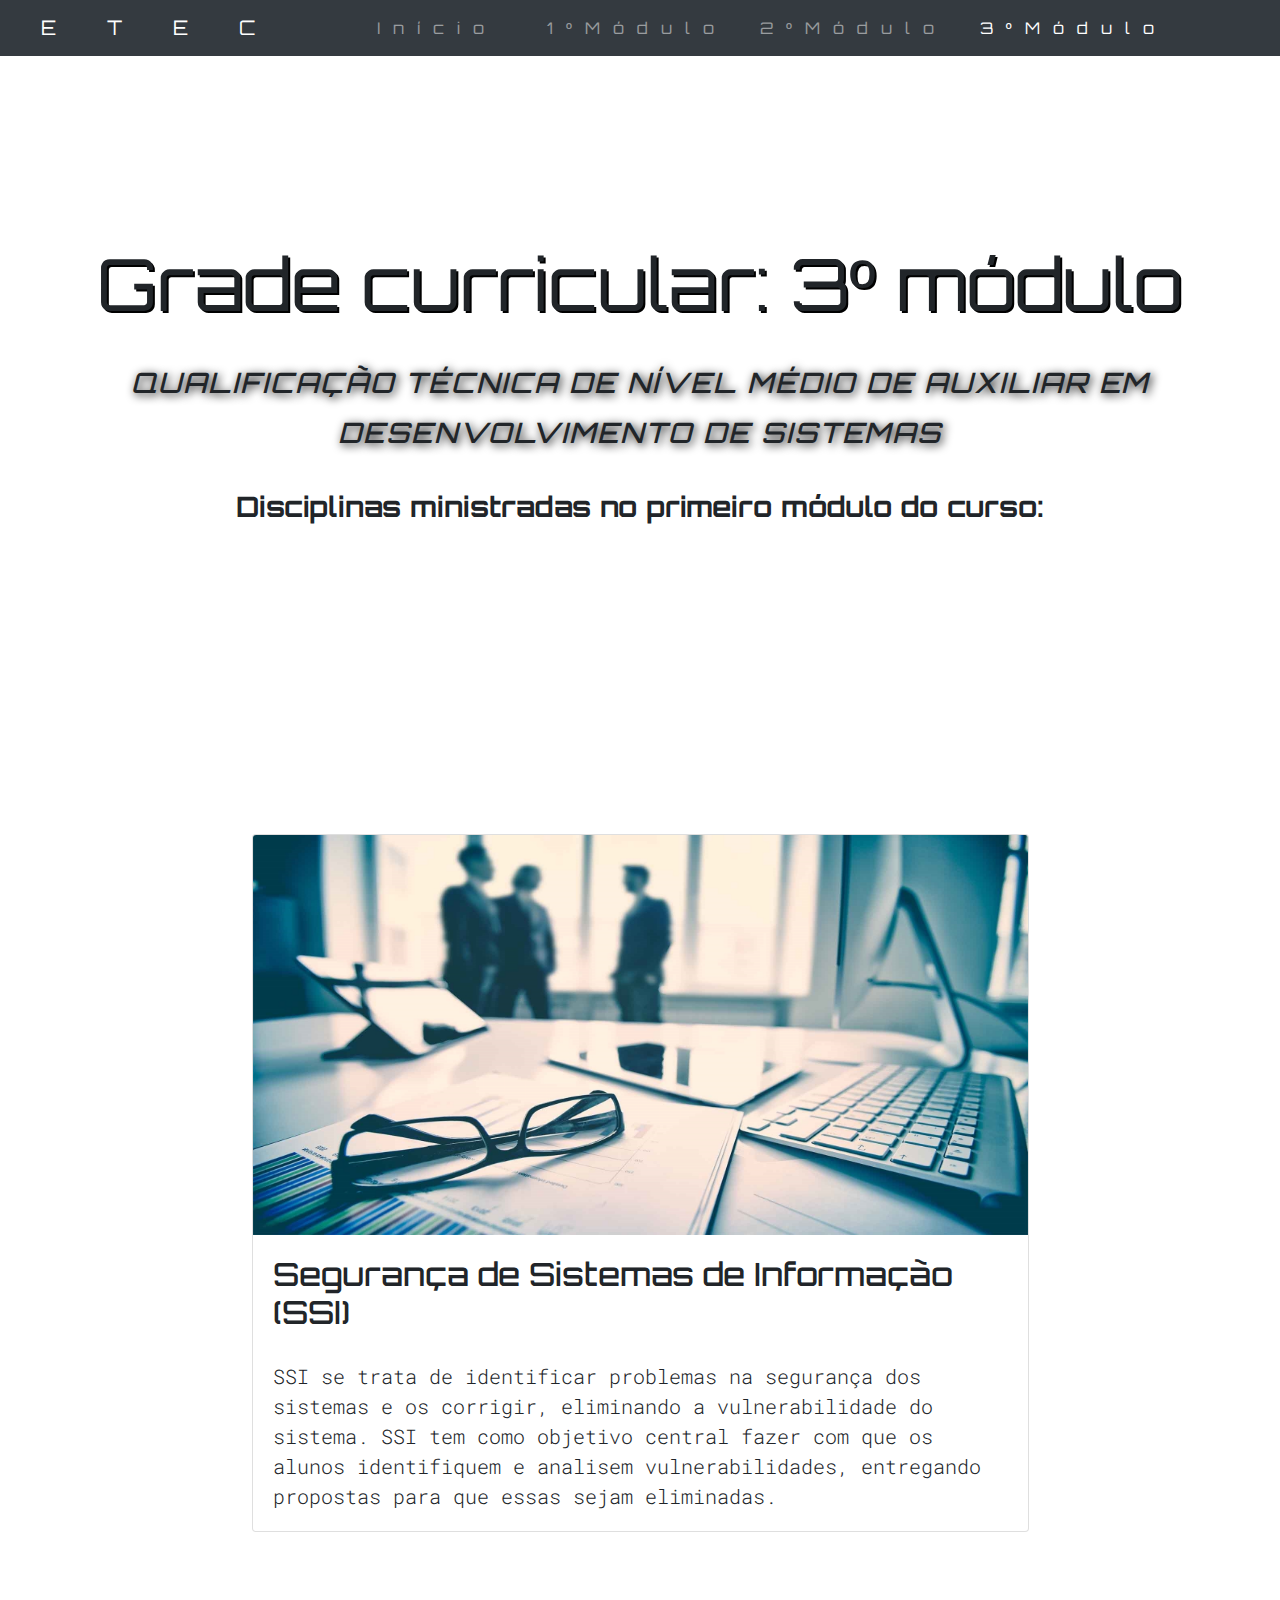
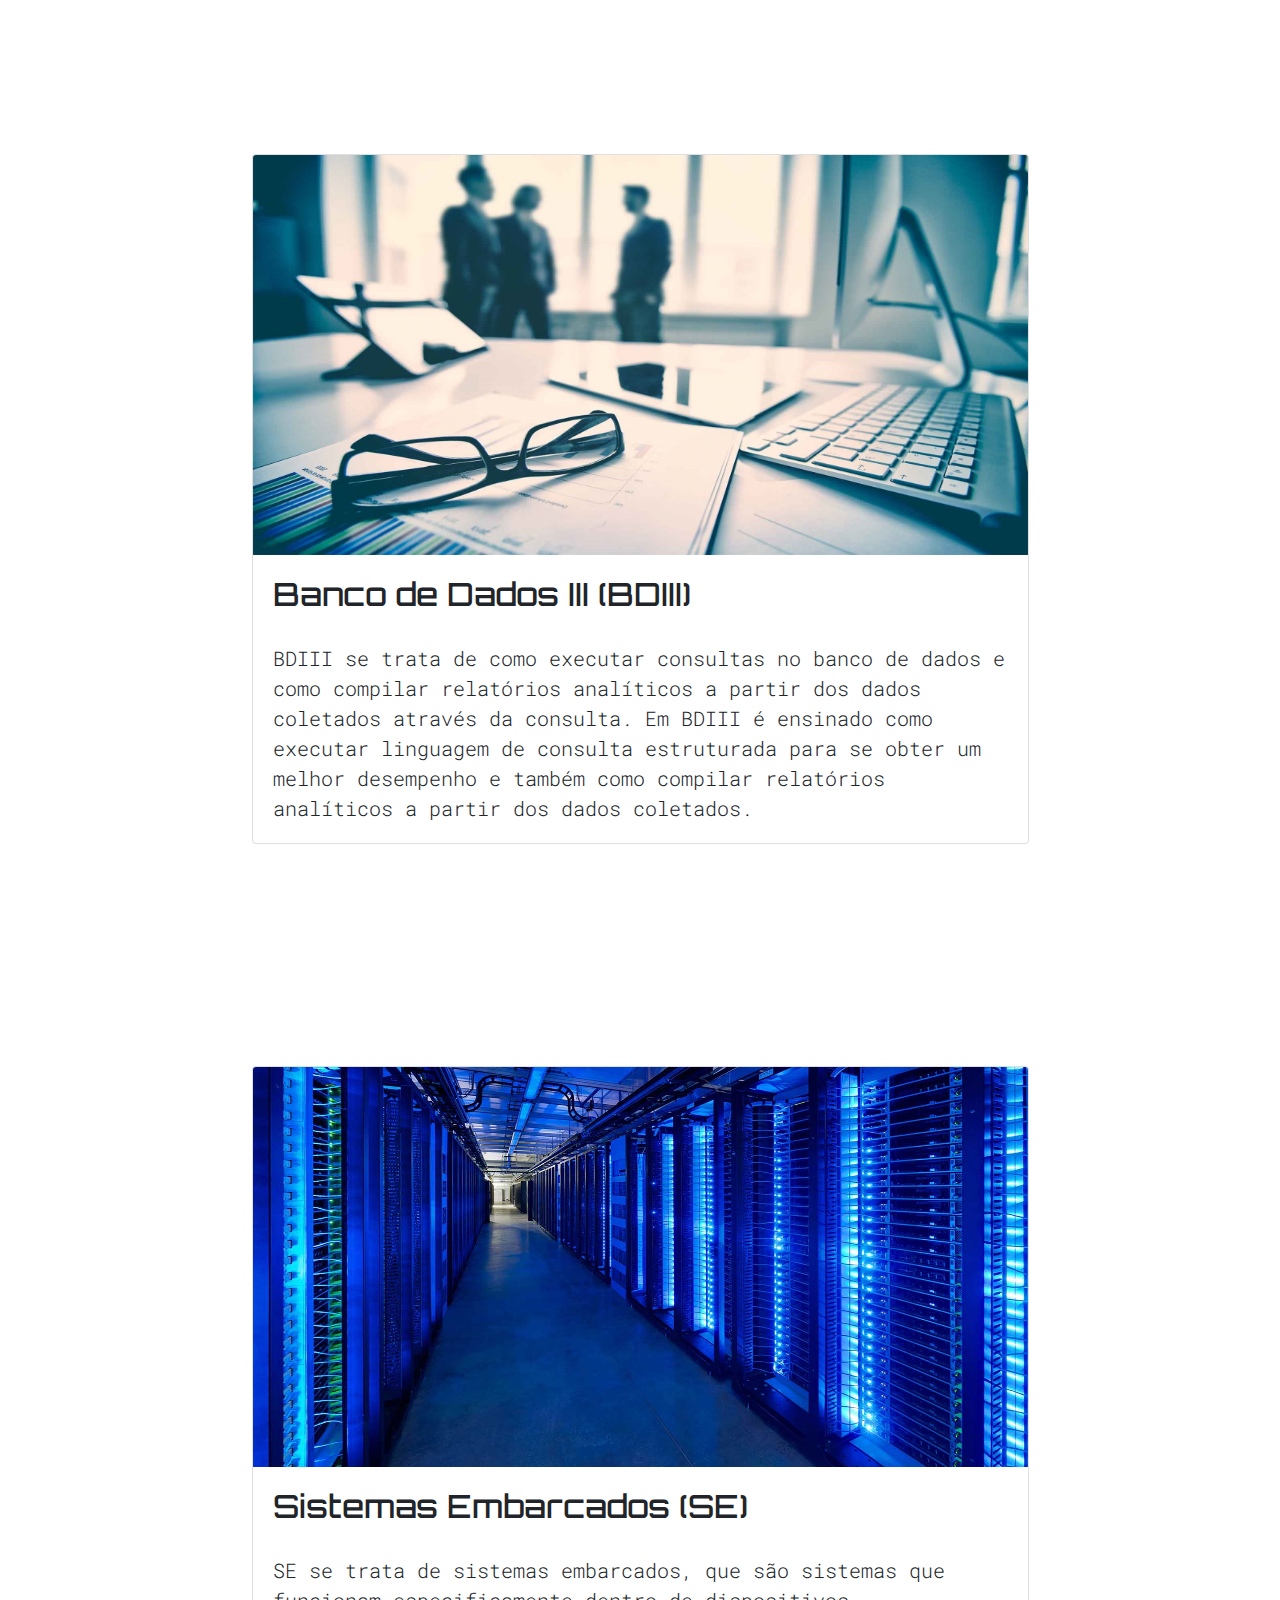
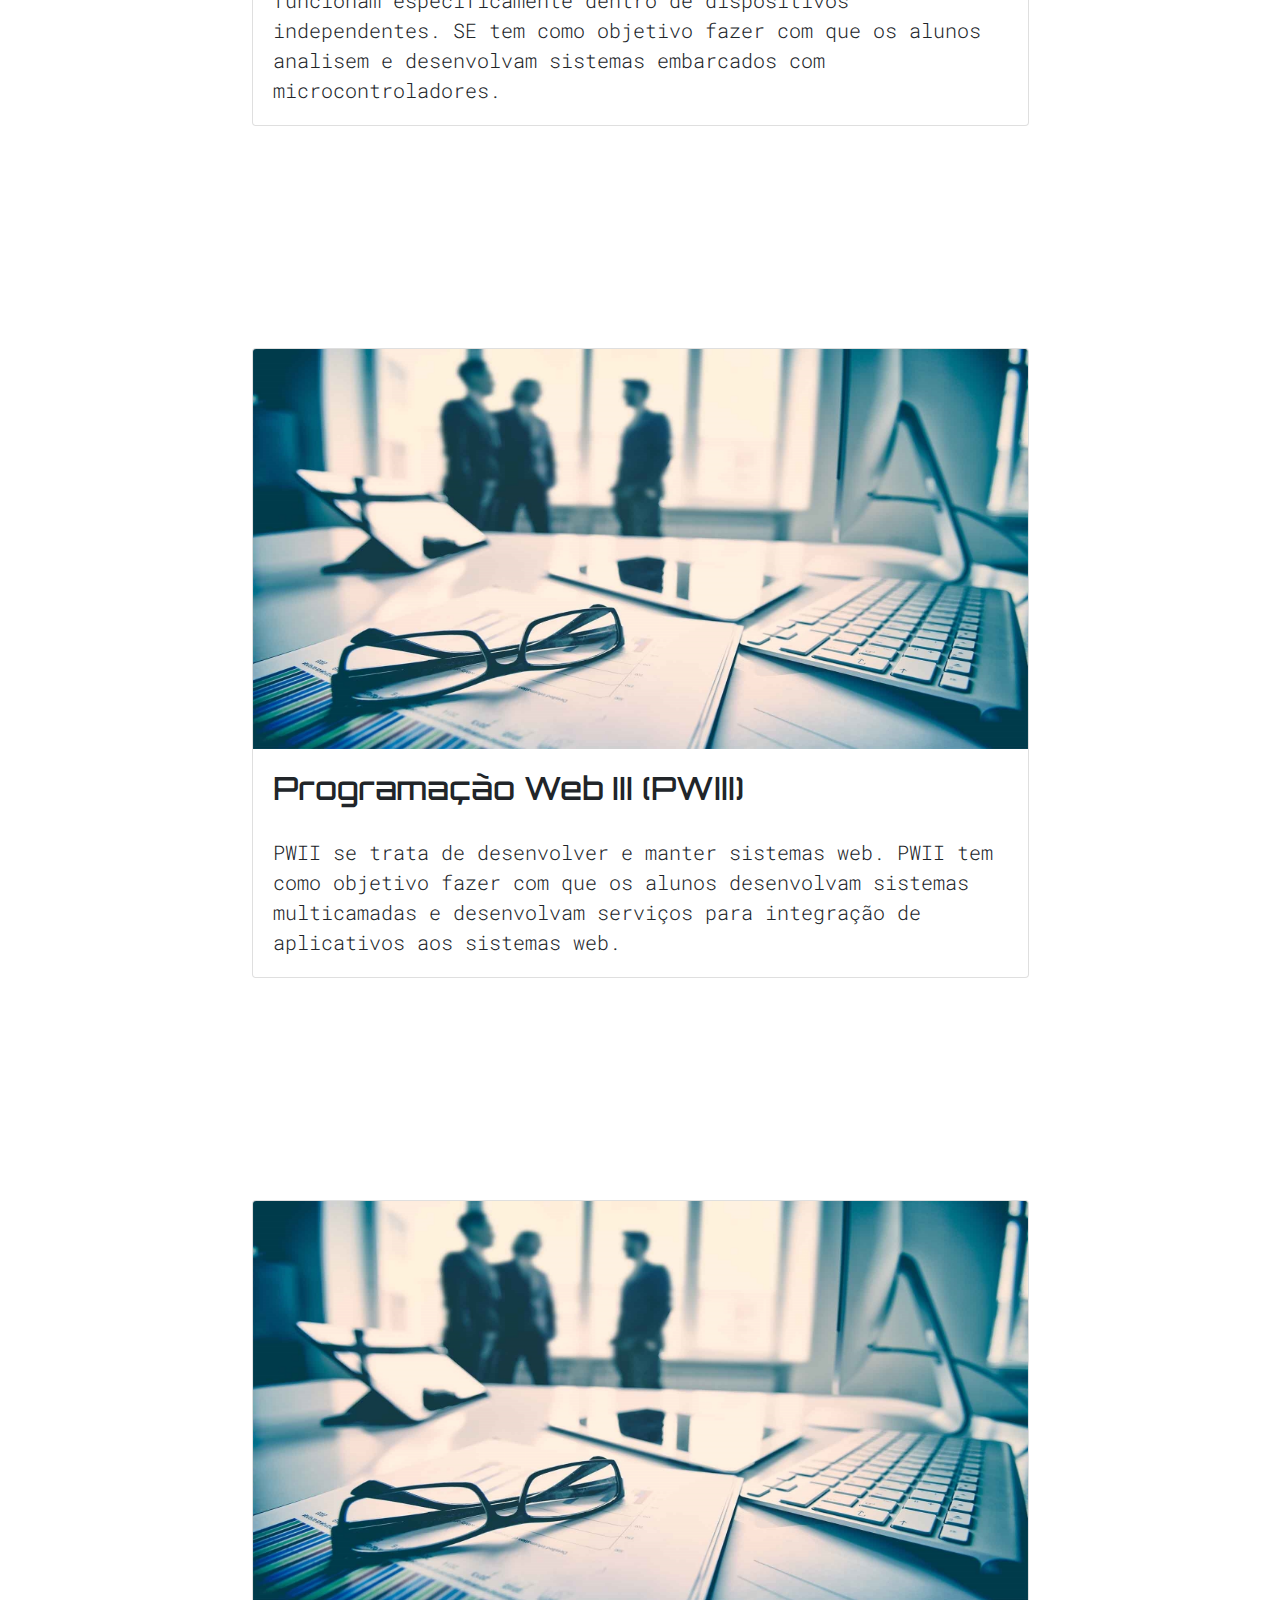
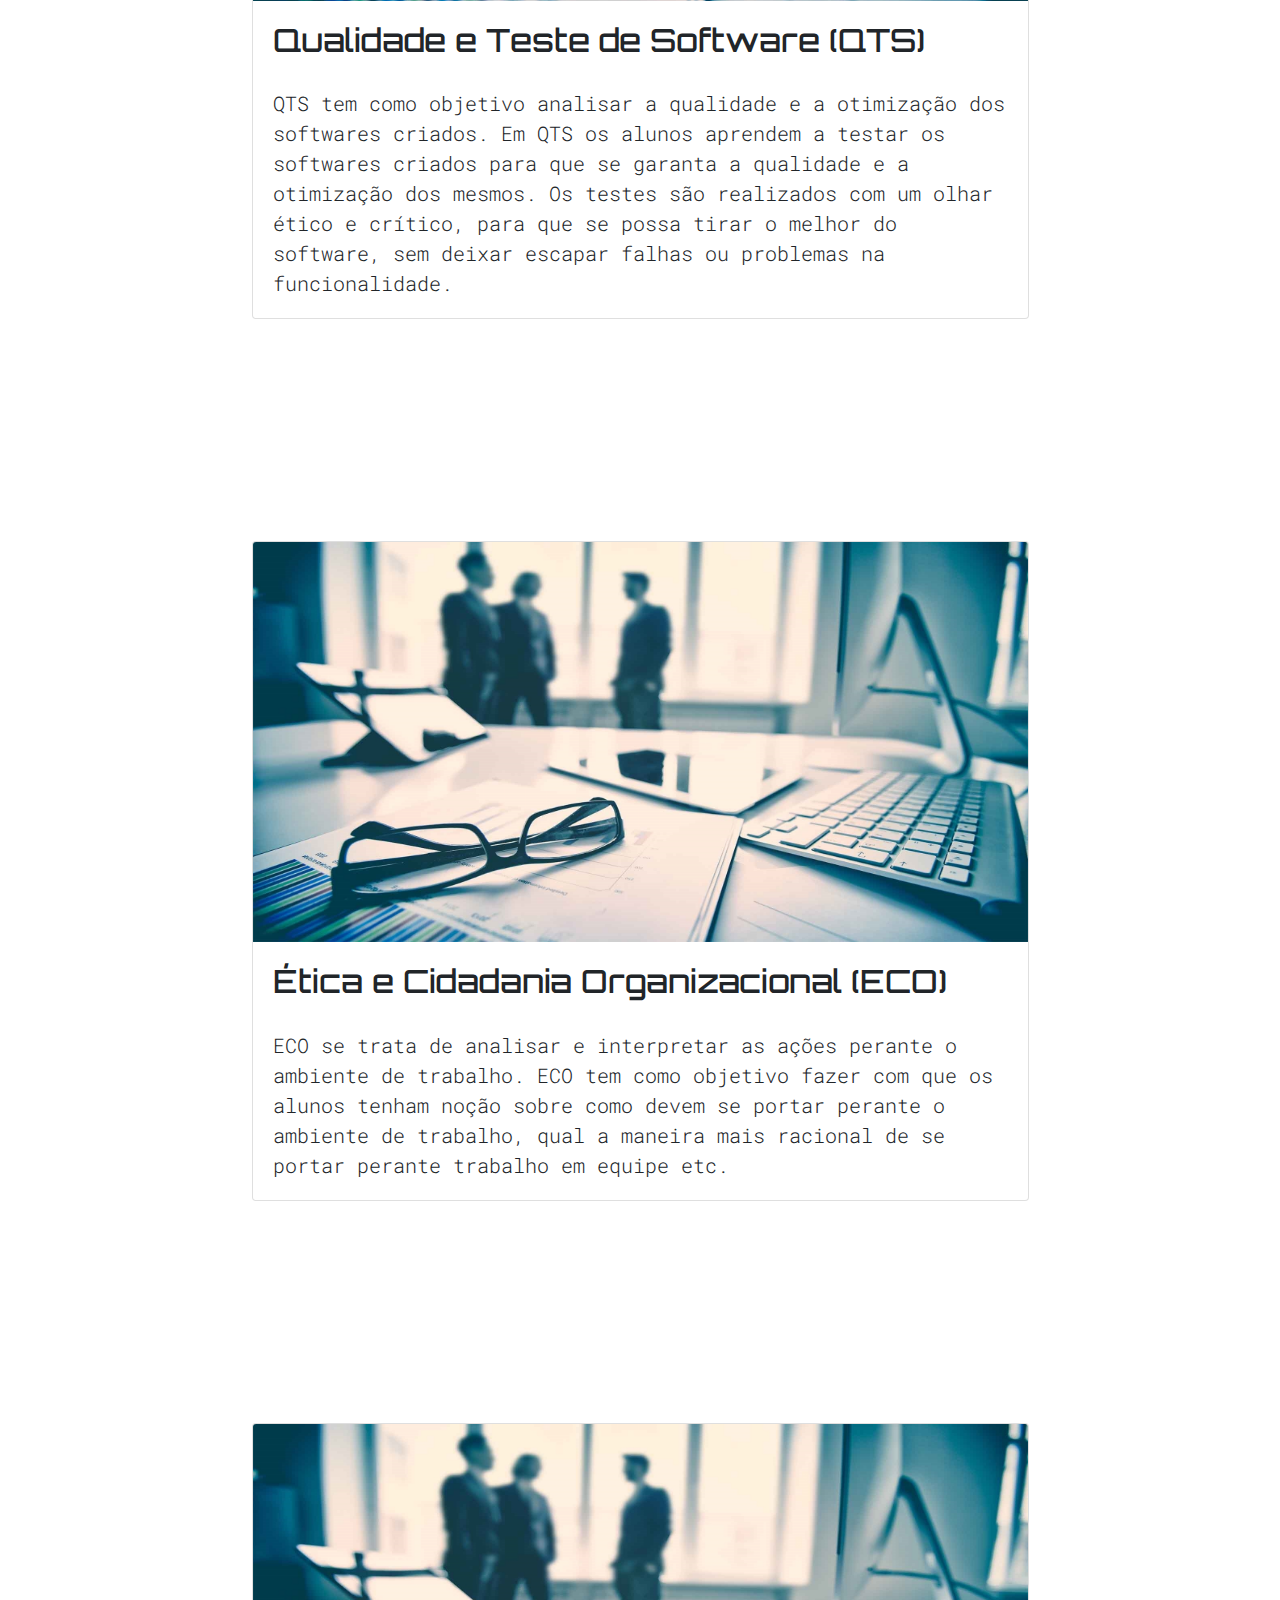
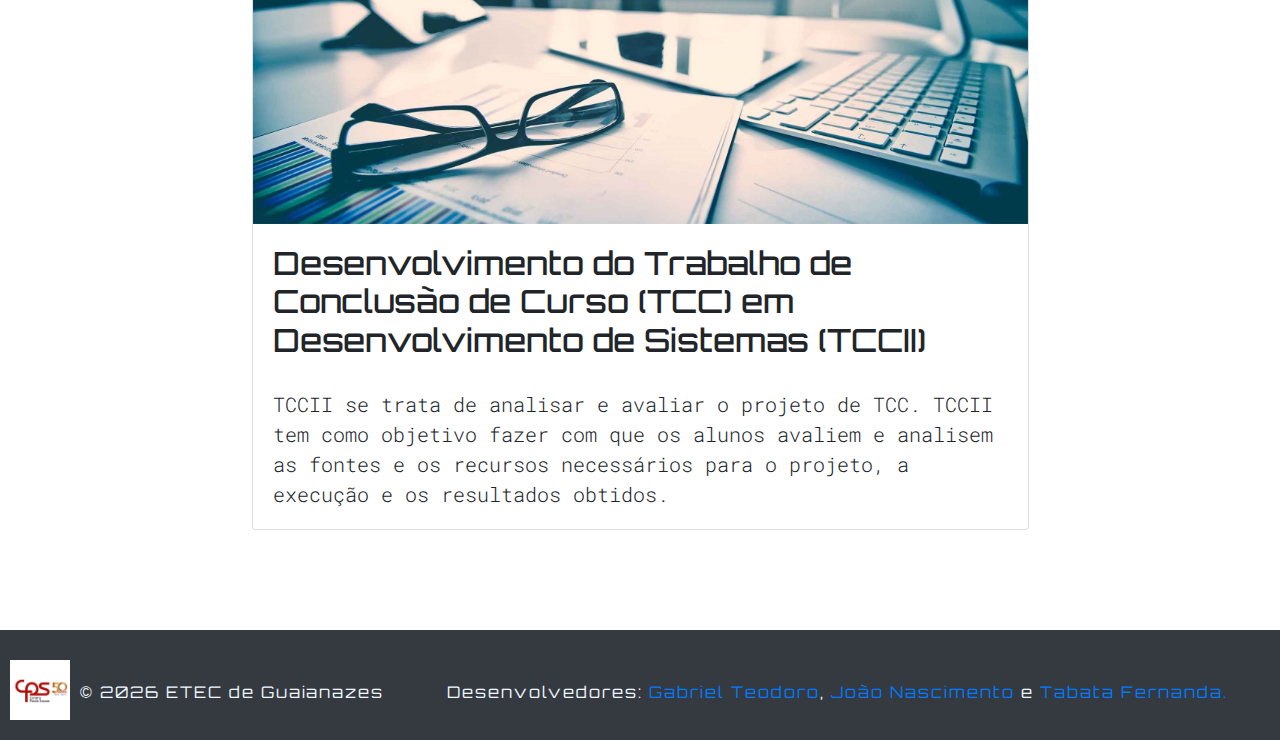
<file: modulo3.html>
<!DOCTYPE html>
<html lang="pt-br">
    <head>
        <meta charset="UTF-8">
        <title>1º Módulo</title>
        <link rel="shortcut icon" type="image/x-icon" href="img/favicon.ico" />
        <link rel="stylesheet" type="text/css" href="css/bootstrap.min.css" />
        <link rel="stylesheet" type="text/css" href="css/style.css" />
    </head>
    <body>
        <header>
            <nav class="navbar navbar-expand-lg navbar-dark bg-dark">
                <a class="navbar-brand" href="index.html">ETEC</a>
                    <button class="navbar-toggler" type="button" data-toggle="collapse" data-target="#navbarNav" aria-controls="navbarNav" aria-expanded="false" aria-label="Toggle navigation">
                        <span class="navbar-toggler-icon"></span>
                    </button>
                <div class="collapse navbar-collapse" id="navbarNav">
                    <ul class="navbar-nav">
                        <li class="nav-item">
                            <a class="nav-link" href="index.html">Início &nbsp;</a>
                        </li>
                        <li class="nav-item">
                            <a class="nav-link" href="modulo1.html">1ºMódulo&nbsp;</a>
                        </li>
                        <li class="nav-item">
                            <a class="nav-link" href="modulo2.html">2ºMódulo&nbsp;</a>
                        </li>
                        <li class="nav-item active">
                            <a class="nav-link" href="modulo3.html">3ºMódulo<span class="sr-only">(current)</span></a>
                        </li>
                    </ul>
                </div>
            </nav>
        </header>
        <br><br><br><br><br><br><br><br><br><br>
            <h1 class="text-center display-3" style="text-shadow: 2px 2px black">Grade curricular: 3º módulo</h1>
            <br>
            <h3 class="text-center" style="letter-spacing: 2px; line-height: 50px; text-shadow: 2px 2px 10px black"><em>QUALIFICAÇÃO TÉCNICA DE NÍVEL MÉDIO DE AUXILIAR EM <wbr>DESENVOLVIMENTO DE SISTEMAS</em></h3>
            <br>
            <h3 class="text-center"><b>Disciplinas ministradas no primeiro módulo do curso:</b></h3>
        <div class="util-space"></div>

        <main class="container">


            <div class="card mb-3">
                <img src="img/subject-ltt.jpg" class="card-img-top" alt="...">
                <div class="card-body">
                    <h2 class="card-title">Segurança de Sistemas de Informação (SSI)</h2>
                    <p class="card-text lead">SSI se trata de identificar problemas na segurança dos sistemas e os corrigir, eliminando a vulnerabilidade do sistema. SSI tem como objetivo central fazer com que os alunos identifiquem e analisem vulnerabilidades, entregando propostas para que essas sejam eliminadas.</p>
                </div>
            </div>
        
            <div class="card mb-3">
                <img src="img/subject-ltt.jpg" class="card-img-top" alt="...">
                <div class="card-body">
                    <h2 class="card-title">Banco de Dados III (BDIII)</h2>
                    <p class="card-text lead">BDIII se trata de como executar consultas no banco de dados e como compilar relatórios analíticos a partir dos dados coletados através da consulta. Em BDIII é ensinado como executar linguagem de consulta estruturada para se obter um melhor desempenho e também como compilar relatórios analíticos a partir dos dados coletados.</p>
                </div>
            </div>

            <div class="card mb-3">
                <img src="img/freezer.jpg" class="card-img-top" alt="...">
                <div class="card-body">
                    <h2 class="card-title">Sistemas Embarcados (SE) </h2>
                    <p class="card-text lead">SE se trata de sistemas embarcados, que são sistemas que funcionam especificamente dentro de dispositivos independentes. SE tem como objetivo fazer com que os alunos analisem e desenvolvam sistemas embarcados com microcontroladores.  </p>
                </div>
            </div>

            <div class="card mb-3">
                <img src="img/subject-ltt.jpg" class="card-img-top" alt="...">
                <div class="card-body">
                    <h2 class="card-title">Programação Web III (PWIII)</h2>
                    <p class="card-text lead">PWII se trata de desenvolver e manter sistemas web. PWII tem como objetivo fazer com que os alunos desenvolvam sistemas multicamadas e desenvolvam serviços para integração de aplicativos aos sistemas web.</p>
                </div>
            </div>

            <div class="card mb-3">
                <img src="img/subject-ltt.jpg" class="card-img-top" alt="...">
                <div class="card-body">
                    <h2 class="card-title">Qualidade e Teste de Software (QTS)</h2>
                    <p class="card-text lead">QTS tem como objetivo analisar a qualidade e a otimização dos softwares criados. Em QTS os alunos aprendem a testar os softwares criados para que se garanta a qualidade e a otimização dos mesmos. Os testes são realizados com um olhar ético e crítico, para que se possa tirar o melhor do software, sem deixar escapar falhas ou problemas na funcionalidade.</p>
                </div>
            </div>

            <div class="card mb-3">
                <img src="img/subject-ltt.jpg" class="card-img-top" alt="...">
                <div class="card-body">
                    <h2 class="card-title">Ética e Cidadania Organizacional (ECO)</h2>
                    <p class="card-text lead">ECO se trata de analisar e interpretar as ações perante o ambiente de trabalho. ECO tem como objetivo fazer com que os alunos tenham noção sobre como devem se portar perante o ambiente de trabalho, qual a maneira mais racional de se portar perante trabalho em equipe etc.</p>
                </div>
            </div>

            <div class="card mb-3">
                <img src="img/subject-ltt.jpg" class="card-img-top" alt="...">
                <div class="card-body">
                    <h2 class="card-title">Desenvolvimento do Trabalho de Conclusão de Curso (TCC) em Desenvolvimento de Sistemas (TCCII)</h2>
                    <p class="card-text lead">TCCII se trata de analisar e avaliar o projeto de TCC. TCCII tem como objetivo fazer com que os alunos avaliem e analisem as fontes e os recursos necessários para o projeto, a execução e os resultados obtidos.</p>
                </div>
            </div>

            
        </main>

    <footer class="footer">
            <div>
                <a href="#header" id="back2top">
                    <img src="img/cps.png" width="60" id="cps-image">
                </a>
                <p id="copyright"></p>
                <p id="developers">
                    Desenvolvedores: <a href="https://github.com/G4L1LE0/" target="_blank">Gabriel Teodoro</a>,
                    <a href="https://github.com/AbdulAlhazred200p" target="_blank">João Nascimento</a>
                    e <a href="https://github.com/t4b4t4F33h" target="_blank">Tabata Fernanda.</a>
                
                </p>
            </div>
        </footer>
        <!-- Bootstrap Dependencies ---------------------------------------------------------------------->
        <script src="https://code.jquery.com/jquery-3.3.1.slim.min.js" integrity="sha384-q8i/X+965DzO0rT7abK41JStQIAqVgRVzpbzo5smXKp4YfRvH+8abtTE1Pi6jizo" crossorigin="anonymous"></script>
        <script src="https://cdnjs.cloudflare.com/ajax/libs/popper.js/1.14.7/umd/popper.min.js" integrity="sha384-UO2eT0CpHqdSJQ6hJty5KVphtPhzWj9WO1clHTMGa3JDZwrnQq4sF86dIHNDz0W1" crossorigin="anonymous"></script>
        <script src="js/bootstrap.min.js"></script>

        <!-- jQuery -->
        <script src="https://ajax.googleapis.com/ajax/libs/jquery/2.1.1/jquery.min.js"></script>
        
        <script type="text/javascript">
            var lastScrollTop = 0;
            $(window).scroll(function(event){
                var st = $(this).scrollTop();
                
                if (st < lastScrollTop || st === 0)
                    $('.navbar').slideDown("fast");
                else
                    $('.navbar').slideUp("fast");
                
                lastScrollTop = st;
            });

            var date = new Date();
            document.getElementById("copyright").innerHTML = "&copy; " + date.getFullYear() + " ETEC de Guaianazes";
        </script>
    </body>
</html>
</file>
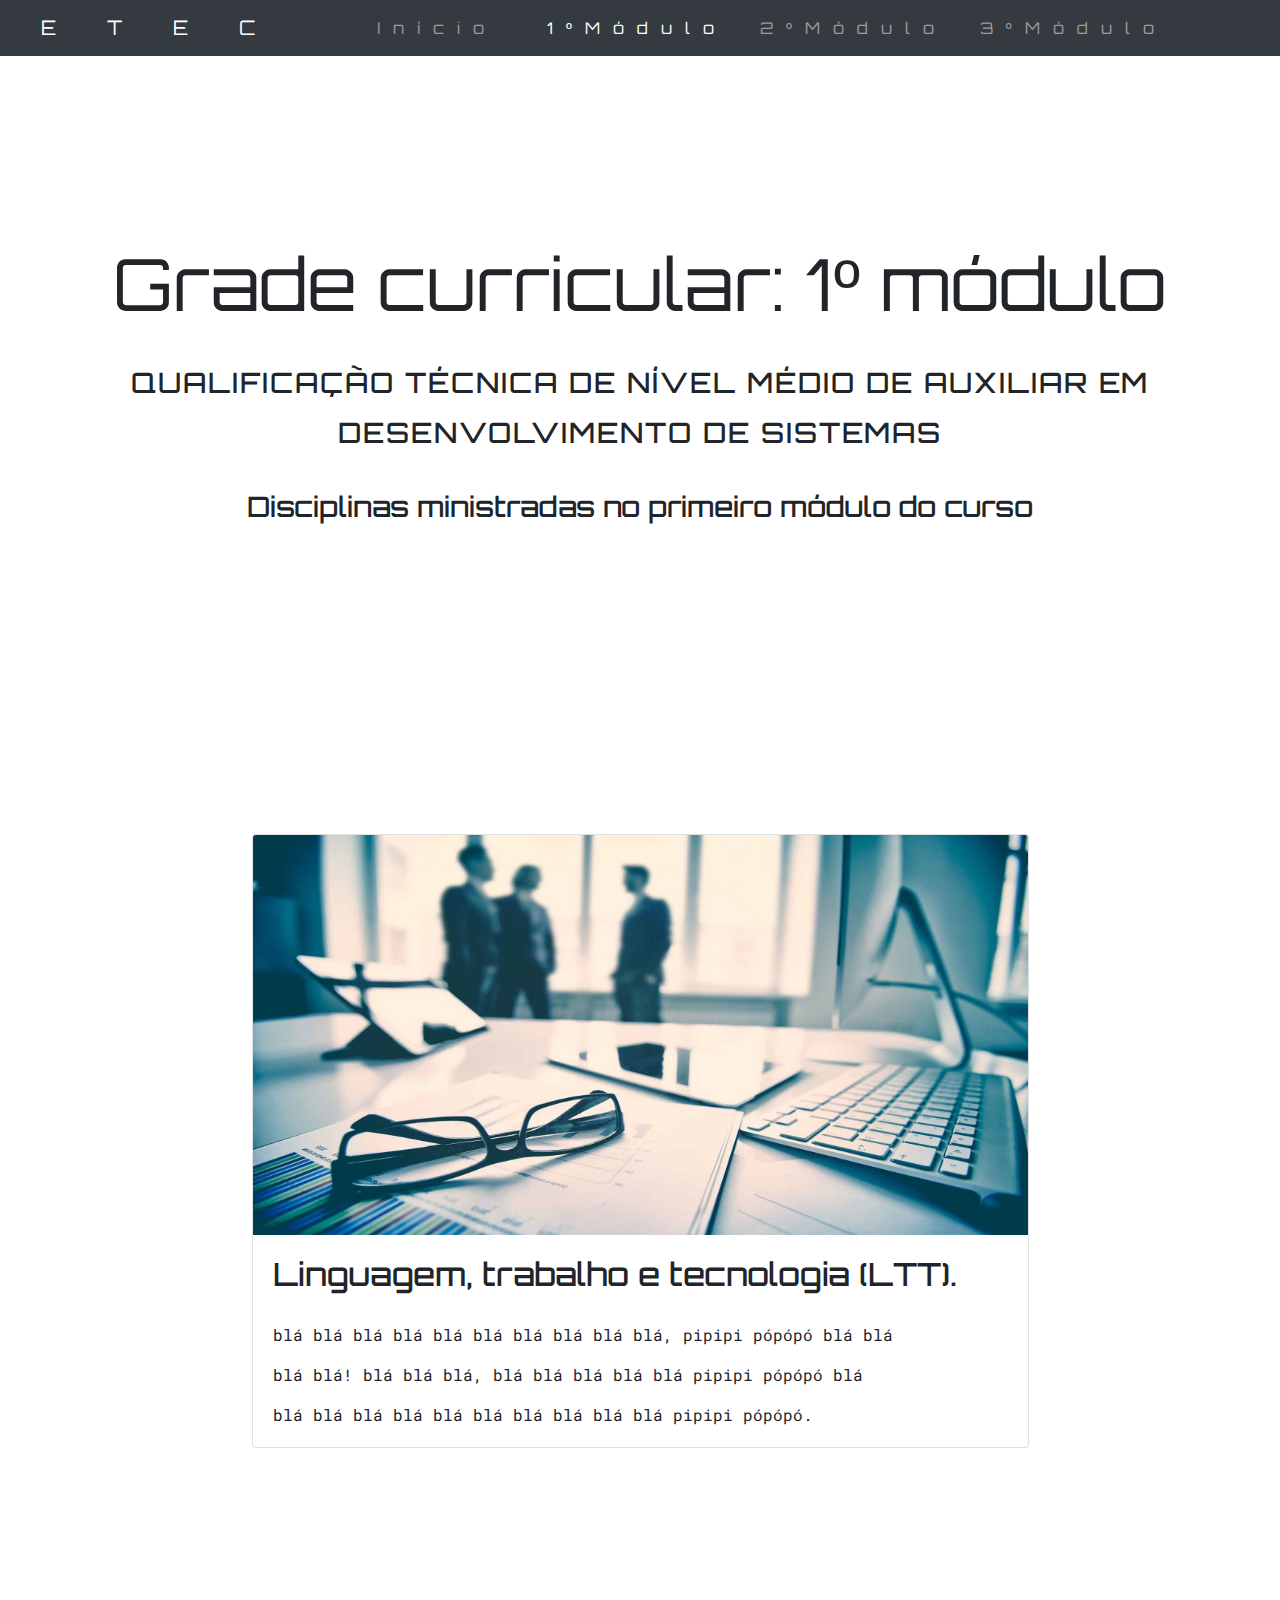
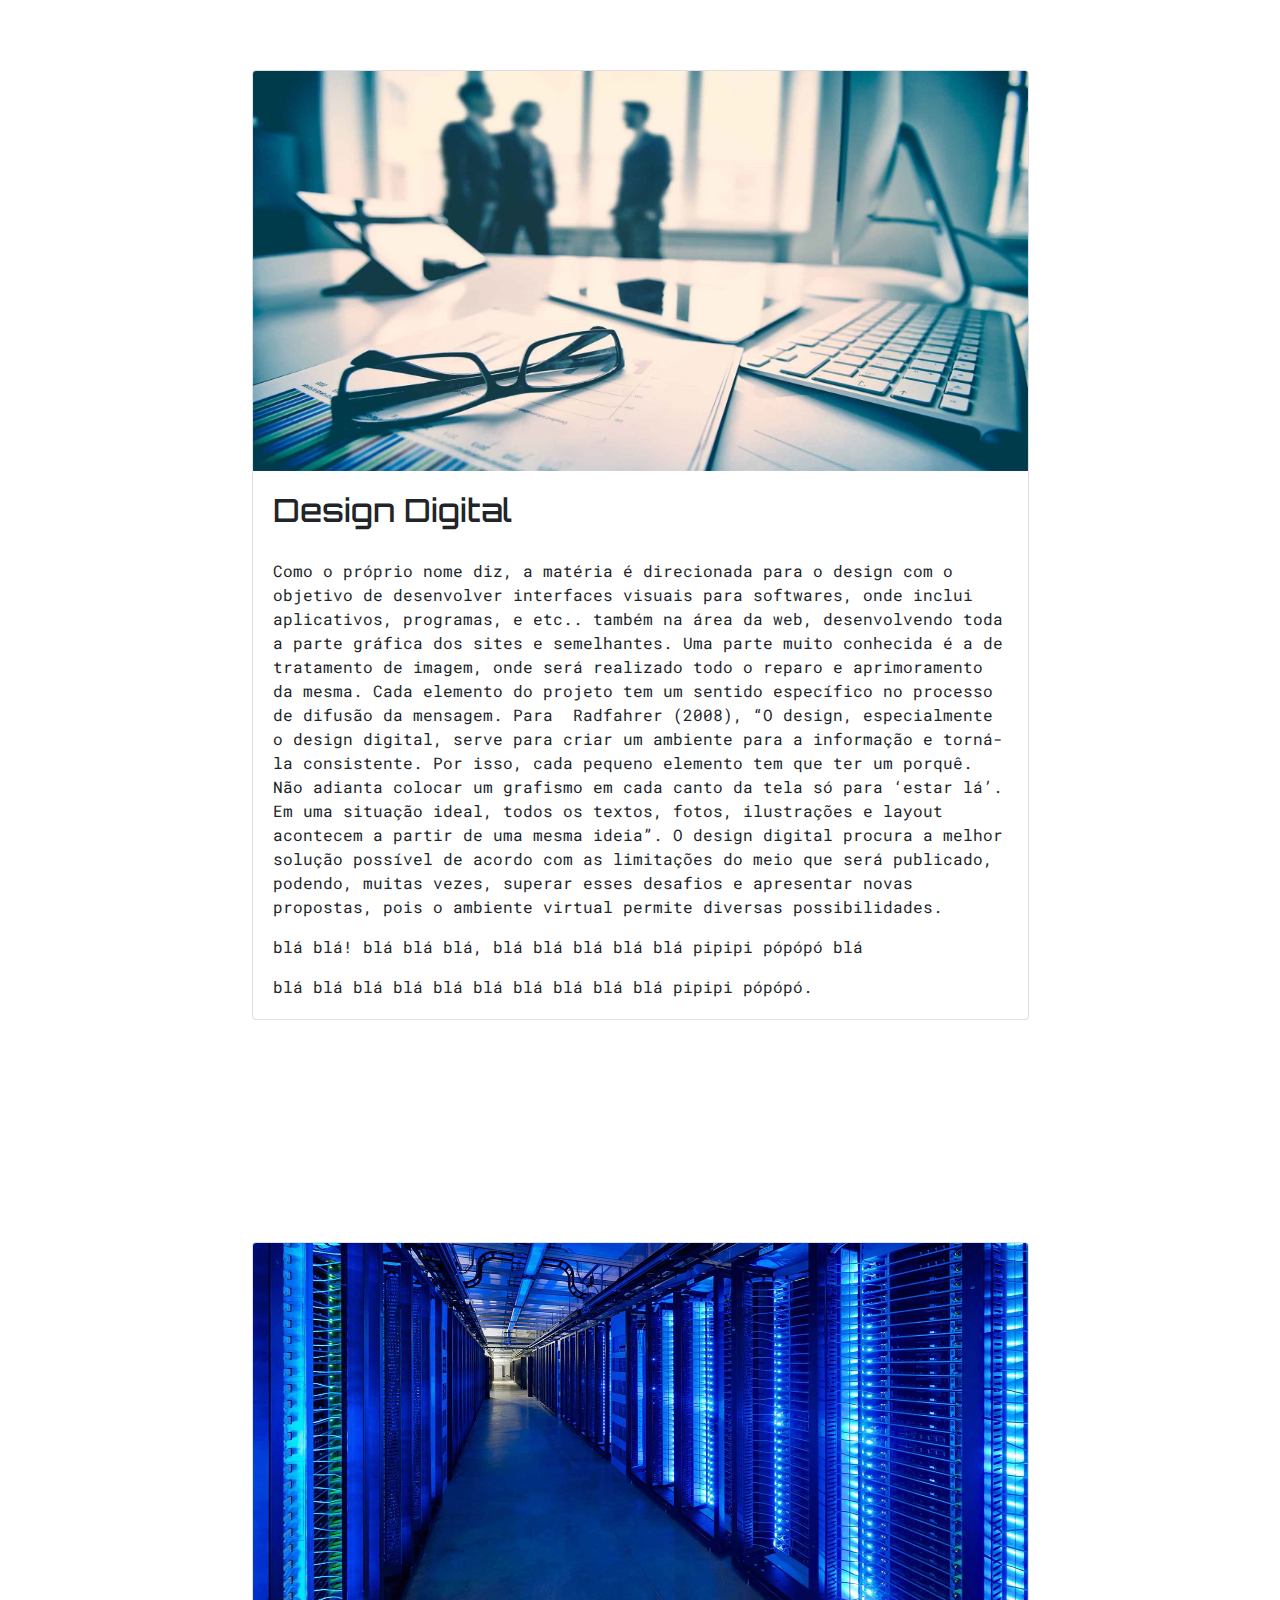
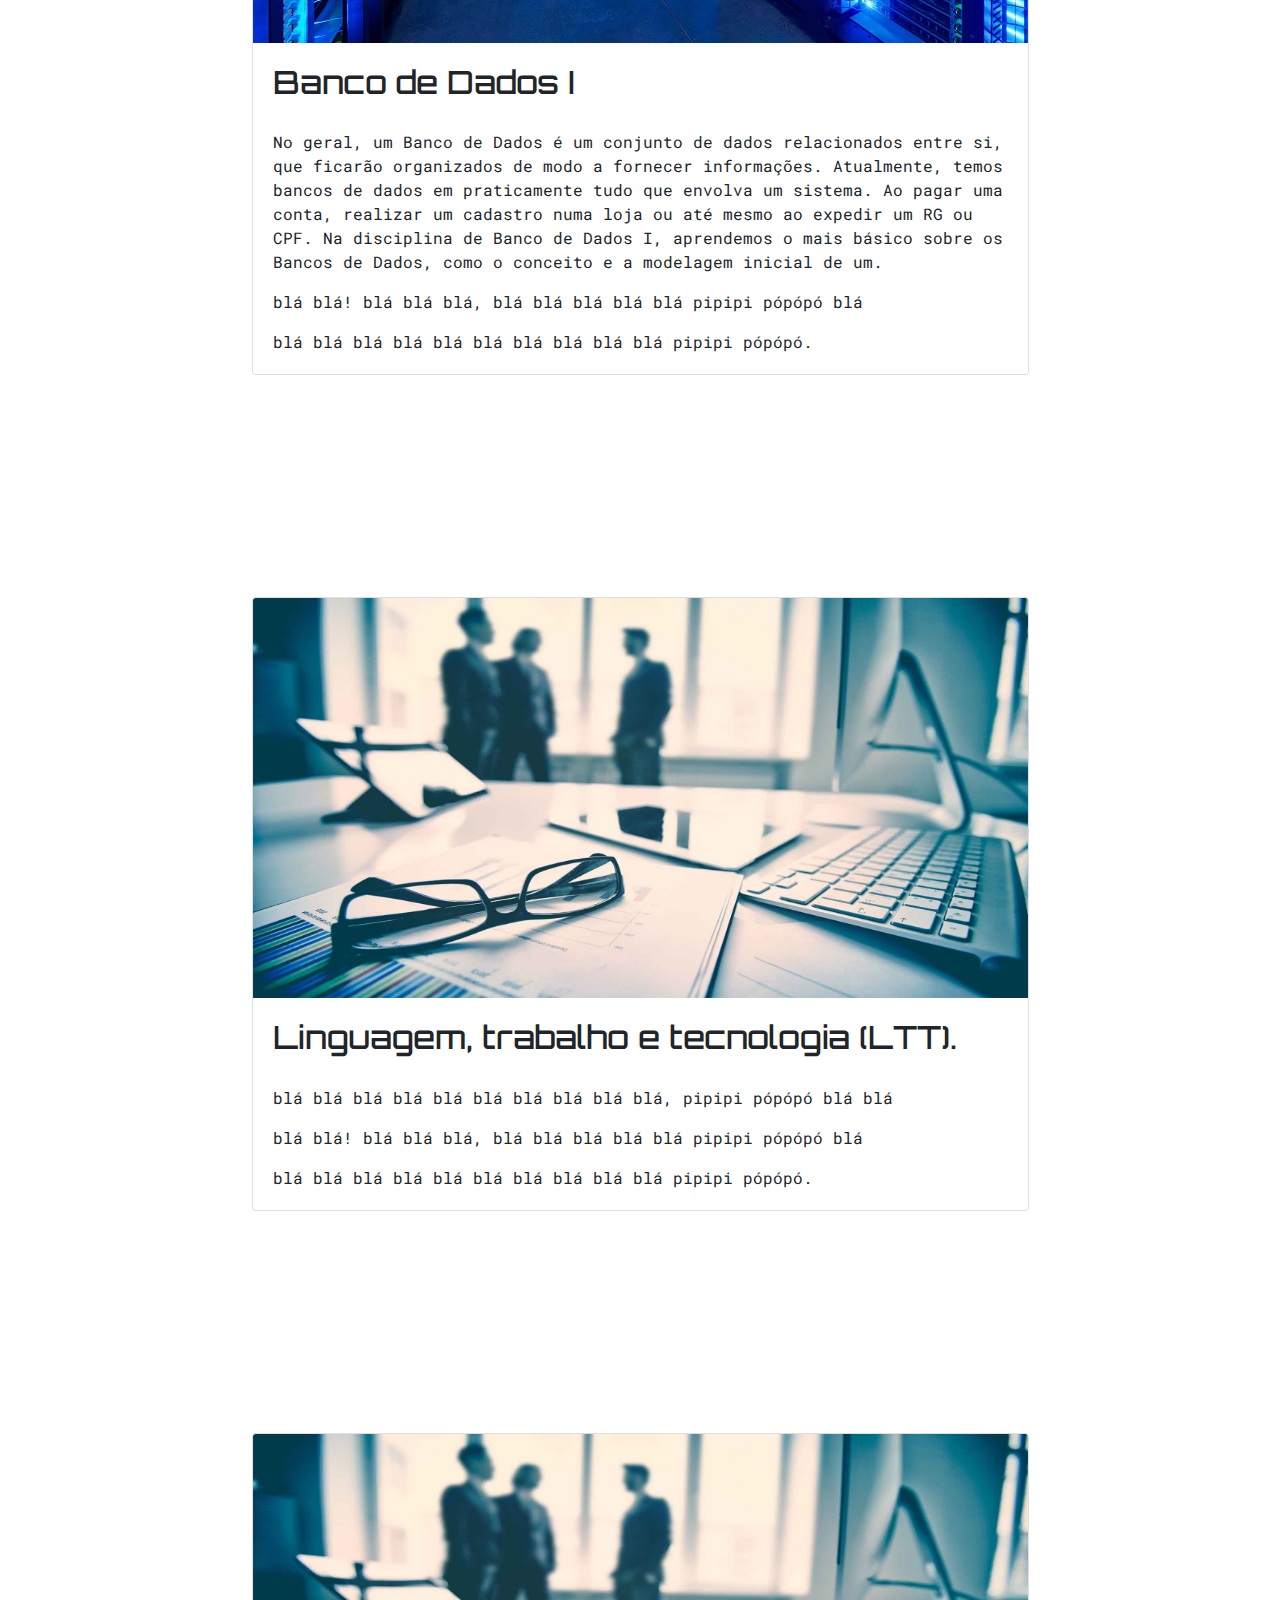
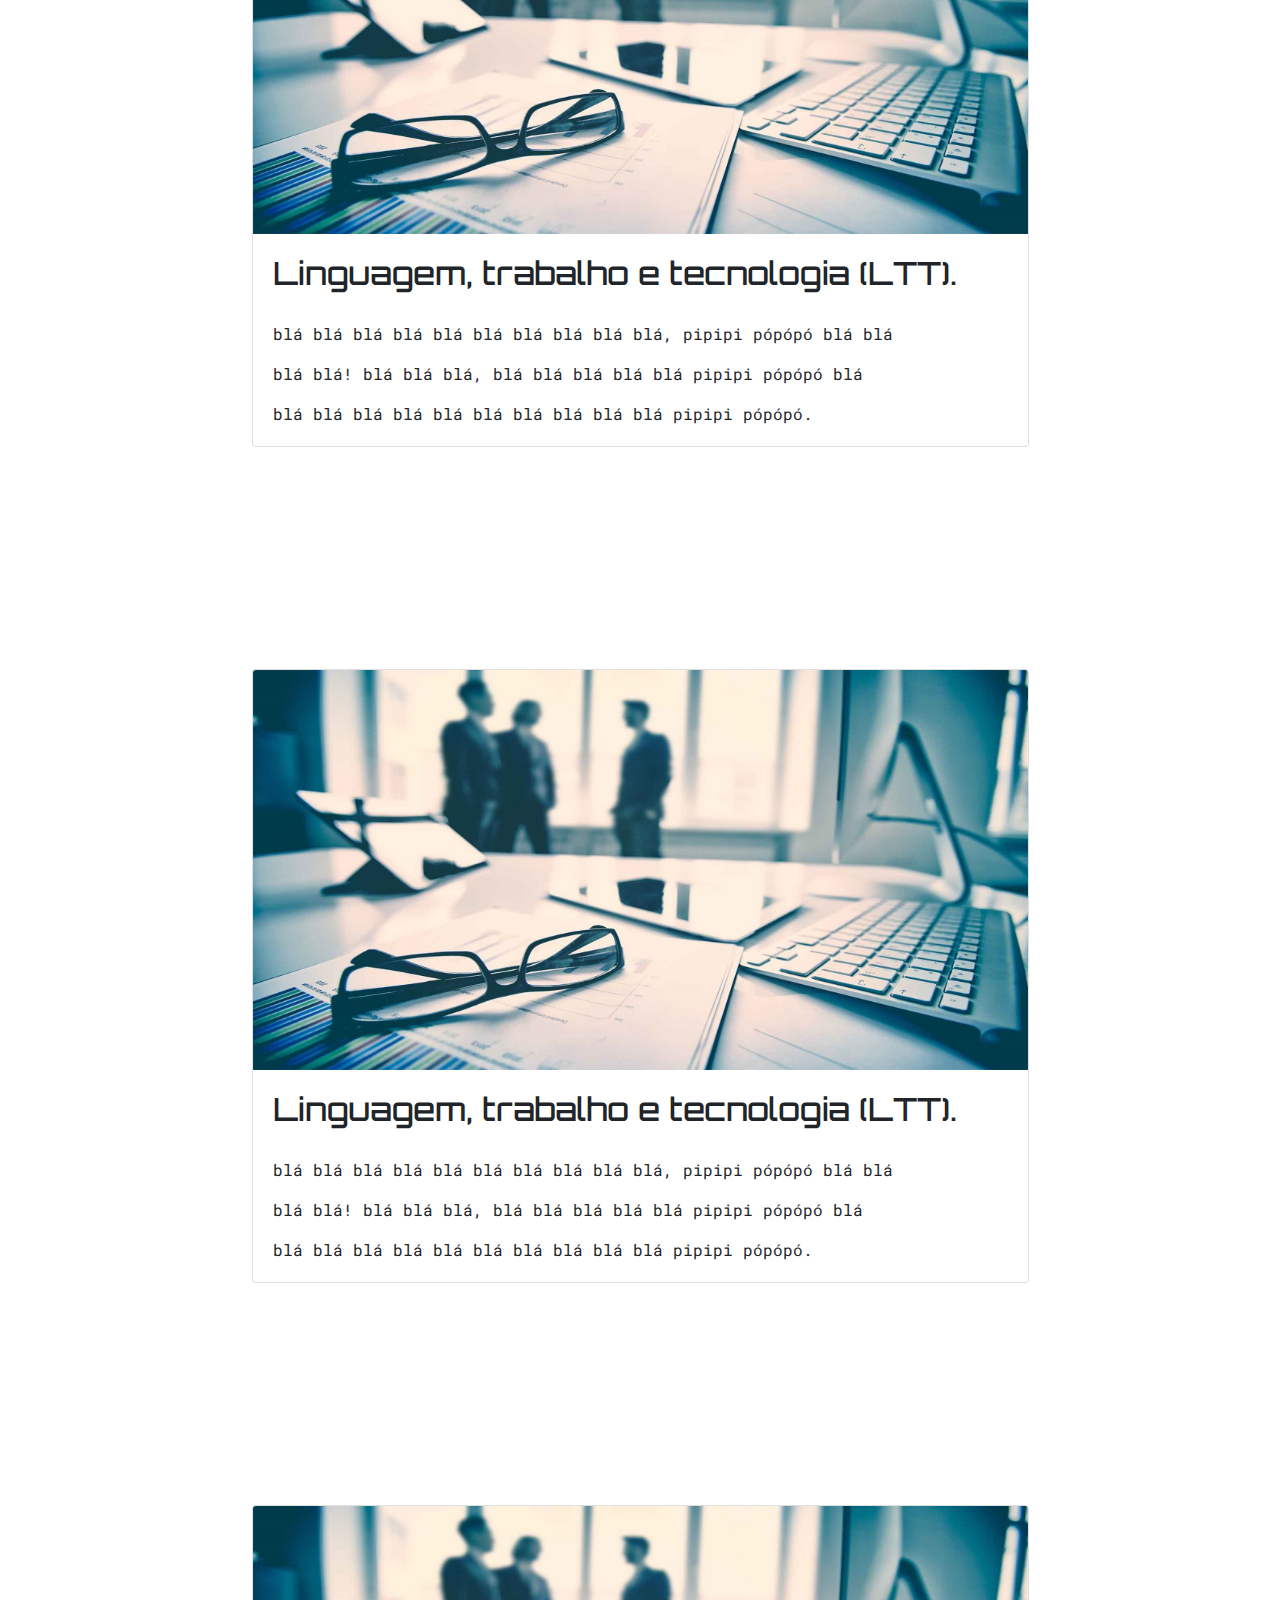
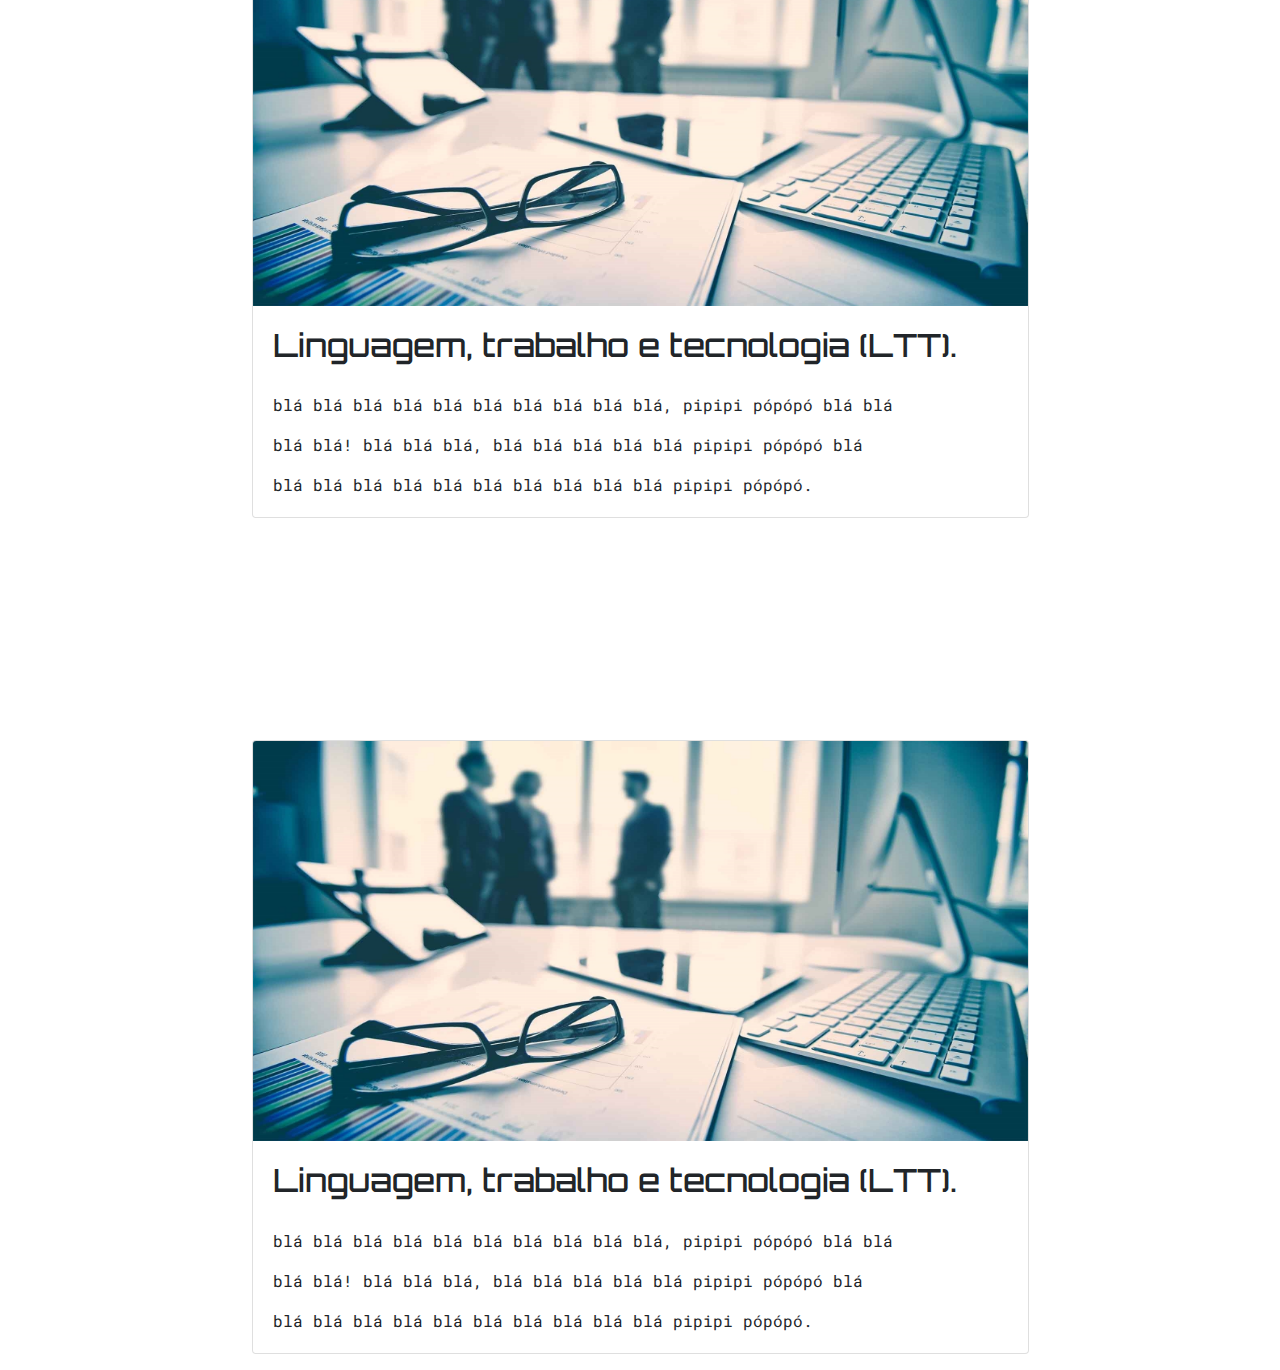
<file: moduloI.html>
<!DOCTYPE html>
<html lang="pt-br">
    <head>
        <meta charset="UTF-8">
        <title>1º Módulo</title>
        <link rel="shortcut icon" type="image/x-icon" href="img/favicon.ico" />
        <link rel="stylesheet" type="text/css" href="css/bootstrap.min.css" />
        <link rel="stylesheet" type="text/css" href="css/style.css" />
    </head>
    <body>
        <header>
            <nav class="navbar navbar-expand-lg navbar-dark bg-dark">
                <a class="navbar-brand" href="index.html">ETEC</a>
                    <button class="navbar-toggler" type="button" data-toggle="collapse" data-target="#navbarNav" aria-controls="navbarNav" aria-expanded="false" aria-label="Toggle navigation">
                        <span class="navbar-toggler-icon"></span>
                    </button>
                <div class="collapse navbar-collapse" id="navbarNav">
                    <ul class="navbar-nav">
                        <li class="nav-item">
                            <a class="nav-link" href="index.html">Início &nbsp;<span class="sr-only">(current)</span></a>
                        </li>
                        <li class="nav-item active">
                            <a class="nav-link" href="modulo1.html">1ºMódulo&nbsp;</a>
                        </li>
                        <li class="nav-item">
                            <a class="nav-link" href="#">2ºMódulo&nbsp;</a>
                        </li>
                        <li class="nav-item">
                            <a class="nav-link" href="#">3ºMódulo</a>
                        </li>
                    </ul>
                </div>
            </nav>
        </header>
        <br><br><br><br><br><br><br><br><br><br>
            <h1 class="text-center display-3">Grade curricular: 1º módulo</h1>
            <br>
            <h3 class="text-center" style="letter-spacing: 2px; line-height: 50px;">QUALIFICAÇÃO TÉCNICA DE NÍVEL MÉDIO DE AUXILIAR EM <wbr>DESENVOLVIMENTO DE SISTEMAS</h3>
            <br>
            <h3 class="text-center">Disciplinas ministradas no primeiro módulo do curso</h3>
        <div class="util-space"></div>

        <main class="container">


            <div class="card mb-3">
                <img src="img/subject-ltt.jpg" class="card-img-top" alt="...">
                <div class="card-body">
                    <h2 class="card-title">Linguagem, trabalho e tecnologia (LTT).</h2>
                    <p class="card-text">blá blá blá blá blá blá blá blá blá blá, pipipi pópópó blá blá</p>
                    <p class="card-text">blá blá! blá blá blá, blá blá blá blá blá pipipi pópópó blá</p>
                    <p class="card-text">blá blá blá blá blá blá blá blá blá blá pipipi pópópó.</p>
                </div>
            </div>
        
            <div class="card mb-3">
                <img src="img/subject-ltt.jpg" class="card-img-top" alt="...">
                <div class="card-body">
                    <h2 class="card-title">Design Digital</h2>
                    <p class="card-text">Como o próprio nome diz, a matéria é direcionada para o design com o objetivo de desenvolver interfaces visuais para softwares, onde inclui aplicativos, programas, e etc.. também na área da web, desenvolvendo toda a parte gráfica dos sites e semelhantes. Uma parte muito conhecida é a de tratamento de imagem, onde será realizado todo o reparo e aprimoramento da mesma. Cada elemento do projeto tem um sentido específico no processo de difusão da mensagem. Para  Radfahrer (2008), “O design, especialmente o design digital, serve para criar um ambiente para a informação e torná- la consistente. Por isso, cada pequeno elemento tem que ter um porquê. Não adianta colocar um grafismo em cada canto da tela só para ‘estar lá’. Em uma situação ideal, todos os textos, fotos, ilustrações e layout acontecem a partir de uma mesma ideia”. O design digital procura a melhor solução possível de acordo com as limitações do meio que será publicado, podendo, muitas vezes, superar esses desafios e apresentar novas propostas, pois o ambiente virtual permite diversas possibilidades. </p>
                    <p class="card-text">blá blá! blá blá blá, blá blá blá blá blá pipipi pópópó blá</p>
                    <p class="card-text">blá blá blá blá blá blá blá blá blá blá pipipi pópópó.</p>
                </div>
            </div>

            <div class="card mb-3">
                <img src="img/freezer.jpg" class="card-img-top" alt="...">
                <div class="card-body">
                    <h2 class="card-title">Banco de Dados I</h2>
                    <p class="card-text">No geral, um Banco de Dados é um conjunto de dados relacionados entre si, que ficarão organizados de modo a fornecer informações. Atualmente, temos bancos de dados em praticamente tudo que envolva um sistema. Ao pagar uma conta, realizar um cadastro numa loja ou até mesmo ao expedir um RG ou CPF. Na disciplina de Banco de Dados I, aprendemos o mais básico sobre os Bancos de Dados, como o conceito e a modelagem inicial de um. </p>
                    <p class="card-text">blá blá! blá blá blá, blá blá blá blá blá pipipi pópópó blá</p>
                    <p class="card-text">blá blá blá blá blá blá blá blá blá blá pipipi pópópó.</p>
                </div>
            </div>

            <div class="card mb-3">
                <img src="img/subject-ltt.jpg" class="card-img-top" alt="...">
                <div class="card-body">
                    <h2 class="card-title">Linguagem, trabalho e tecnologia (LTT).</h2>
                    <p class="card-text">blá blá blá blá blá blá blá blá blá blá, pipipi pópópó blá blá</p>
                    <p class="card-text">blá blá! blá blá blá, blá blá blá blá blá pipipi pópópó blá</p>
                    <p class="card-text">blá blá blá blá blá blá blá blá blá blá pipipi pópópó.</p>
                </div>
            </div>

            <div class="card mb-3">
                <img src="img/subject-ltt.jpg" class="card-img-top" alt="...">
                <div class="card-body">
                    <h2 class="card-title">Linguagem, trabalho e tecnologia (LTT).</h2>
                    <p class="card-text">blá blá blá blá blá blá blá blá blá blá, pipipi pópópó blá blá</p>
                    <p class="card-text">blá blá! blá blá blá, blá blá blá blá blá pipipi pópópó blá</p>
                    <p class="card-text">blá blá blá blá blá blá blá blá blá blá pipipi pópópó.</p>
                </div>
            </div>

            <div class="card mb-3">
                <img src="img/subject-ltt.jpg" class="card-img-top" alt="...">
                <div class="card-body">
                    <h2 class="card-title">Linguagem, trabalho e tecnologia (LTT).</h2>
                    <p class="card-text">blá blá blá blá blá blá blá blá blá blá, pipipi pópópó blá blá</p>
                    <p class="card-text">blá blá! blá blá blá, blá blá blá blá blá pipipi pópópó blá</p>
                    <p class="card-text">blá blá blá blá blá blá blá blá blá blá pipipi pópópó.</p>
                </div>
            </div>

            <div class="card mb-3">
                <img src="img/subject-ltt.jpg" class="card-img-top" alt="...">
                <div class="card-body">
                    <h2 class="card-title">Linguagem, trabalho e tecnologia (LTT).</h2>
                    <p class="card-text">blá blá blá blá blá blá blá blá blá blá, pipipi pópópó blá blá</p>
                    <p class="card-text">blá blá! blá blá blá, blá blá blá blá blá pipipi pópópó blá</p>
                    <p class="card-text">blá blá blá blá blá blá blá blá blá blá pipipi pópópó.</p>
                </div>
            </div>

            <div class="card mb-3">
                <img src="img/subject-ltt.jpg" class="card-img-top" alt="...">
                <div class="card-body">
                    <h2 class="card-title">Linguagem, trabalho e tecnologia (LTT).</h2>
                    <p class="card-text">blá blá blá blá blá blá blá blá blá blá, pipipi pópópó blá blá</p>
                    <p class="card-text">blá blá! blá blá blá, blá blá blá blá blá pipipi pópópó blá</p>
                    <p class="card-text">blá blá blá blá blá blá blá blá blá blá pipipi pópópó.</p>
                </div>
            </div>
        </main>

        <footer>

        </footer>
        <!-- Bootstrap Dependencies ---------------------------------------------------------------------->
        <script src="https://code.jquery.com/jquery-3.3.1.slim.min.js" integrity="sha384-q8i/X+965DzO0rT7abK41JStQIAqVgRVzpbzo5smXKp4YfRvH+8abtTE1Pi6jizo" crossorigin="anonymous"></script>
        <script src="https://cdnjs.cloudflare.com/ajax/libs/popper.js/1.14.7/umd/popper.min.js" integrity="sha384-UO2eT0CpHqdSJQ6hJty5KVphtPhzWj9WO1clHTMGa3JDZwrnQq4sF86dIHNDz0W1" crossorigin="anonymous"></script>
        <script src="js/bootstrap.min.js"></script>

        <!-- jQuery -->
        <script src="https://ajax.googleapis.com/ajax/libs/jquery/2.1.1/jquery.min.js"></script>
        
        <script type="text/javascript">
            var lastScrollTop = 0;
            $(window).scroll(function(event){
            var st = $(this).scrollTop();
            if (st < lastScrollTop || st === 0){
                $('.navbar').slideDown("fast");
            } else {
                $('.navbar').slideUp("fast");
            }
            lastScrollTop = st;
            });
        </script>
    </body>
</html>
</file>
<file: css/style.css>
@charset "UTF-8";
@import url('https://fonts.googleapis.com/css?family=Orbitron');
@import url('https://fonts.googleapis.com/css?family=Roboto+Mono');

body {
    font-family: 'Orbitron', sans-serif;
}

body::-webkit-scrollbar {
    display: none;
}

.header-title {
    text-align: center;
}

.card-img-top {
    height: 400px;
}

.card {
    margin: 20% auto;
    width: 70%;
}

.card-title {
    margin-bottom: 4%;
}

.util-space {
    height: 5rem;
}

.navbar {
    width: 100%;
    position: fixed;
    z-index: 1;
}

.navbar ul {
    margin-left: 5%;
}

.carousel {
    margin-bottom: 2%;
}

.navbar-brand {
    letter-spacing: 3ch;
    margin-left: 2%;
}

.nav-link {
    letter-spacing: 1ch;
    width: 100%;
}

.topics h3 {
    border-left: 6px solid red;
}
.topics p {
    font-family: 'Roboto Mono', monospace;
    text-align: justify;
    margin-bottom: 10%;
    line-height: 3rem;
}

hr {
    height: 12px;
	border: 0;
    box-shadow: inset 0 12px 12px -12px rgba(0, 0, 0, 0.5);
    margin-bottom: 10%;
}

.card-text {
    font-family: 'Roboto Mono', monospace;
}

.welcome {
    text-align: center;
    letter-spacing: 10px;
}

.footer {
    background-color: #343A3F;
    color: aliceblue;
    letter-spacing: 2px;
    padding: 30px 10px 10px 10px;
    margin-top: 100px;
}

.footer div {
    display: flex;
}

#back2top {
    margin-right: 10px;
    padding-bottom: 10px;
}

.footer p {
    margin-top: 20px;
}

#developers {
    margin-left: 5%;
}
</file>
